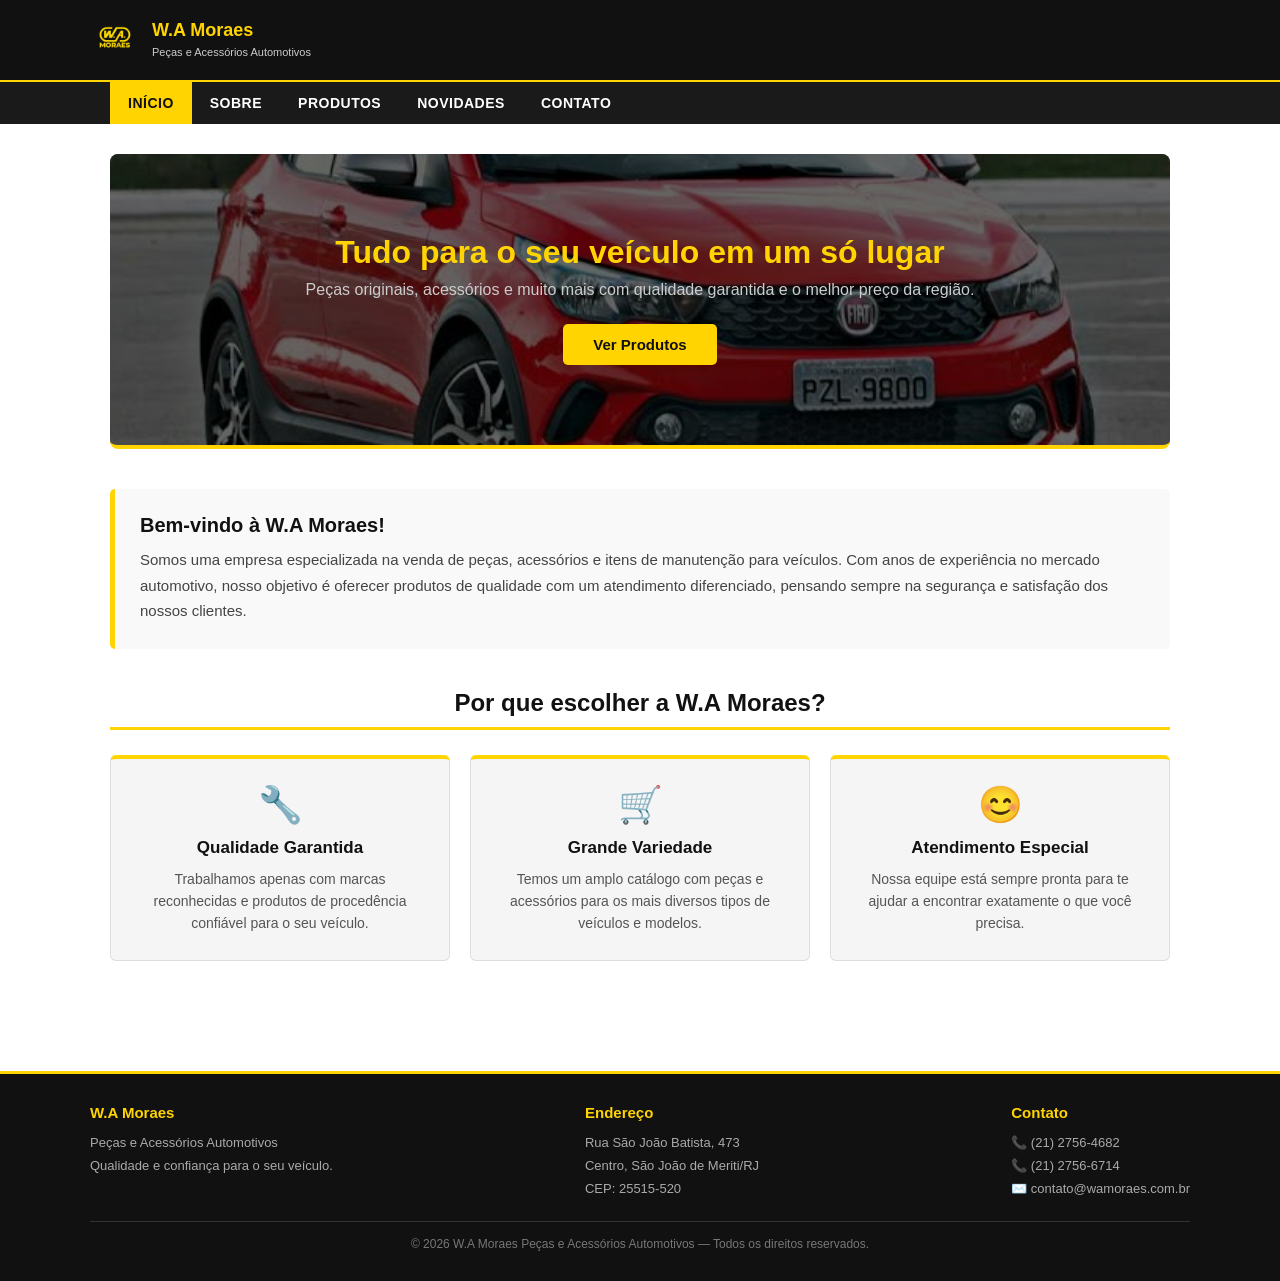
<file: index.html>
<!DOCTYPE html>
<html lang="pt-BR">

<head>
    <meta charset="UTF-8">
    <meta name="viewport" content="width=device-width, initial-scale=1.0">
    <title>W.A Moraes - Peças e Acessórios Automotivos</title>
    <!-- Favicon -->
    <link rel="icon" type="image/x-icon" href="Imagens/W_AMORAESLOGO.png">
    <link rel="stylesheet" href="style.css">
</head>

<body>

    <!-- CABEÇALHO -->
    <header>
        <div class="header-topo">
            <a href="index.html" class="logo">
                <img src="Imagens/W_AMORAESLOGO.png" alt="W.A Moraes Peças e Acessórios Automotivos" class="logo-icone">
                <div class="logo-texto">
                    <span>W.A Moraes</span>
                    <small>Peças e Acessórios Automotivos</small>
                </div>
            </a>
        </div>
    </header>

    <!-- MENU DE NAVEGAÇÃO -->
    <nav>
        <ul>
            <li><a href="index.html" class="ativo">Início</a></li>
            <li><a href="sobre.html">Sobre</a></li>
            <li><a href="produtos.html">Produtos</a></li>
            <li><a href="novidades.html">Novidades</a></li>
            <li><a href="contato.html">Contato</a></li>
        </ul>
    </nav>

    <!-- CONTEÚDO PRINCIPAL -->
    <main>

        <!-- BANNER PRINCIPAL -->
        <section class="banner">
            <h1>Tudo para o seu veículo em um só lugar</h1>
            <p>Peças originais, acessórios e muito mais com qualidade garantida e o melhor preço da região.</p>
            <a href="produtos.html" class="btn-amarelo">Ver Produtos</a> 
        </section>

        <!-- PEQUENA APRESENTAÇÃO -->
        <section class="apresentacao">
            <h2>Bem-vindo à W.A Moraes!</h2>
            <p>
                Somos uma empresa especializada na venda de peças, acessórios e itens de manutenção para veículos.
                Com anos de experiência no mercado automotivo, nosso objetivo é oferecer produtos de qualidade
                com um atendimento diferenciado, pensando sempre na segurança e satisfação dos nossos clientes.
            </p>
        </section>

        <!-- DESTAQUES -->
        <section>
            <h2 class="titulo-secao">Por que escolher a W.A Moraes?</h2>

            <div class="destaques">

                <div class="card-destaque">
                    <div class="icone-destaque">🔧</div>
                    <h3>Qualidade Garantida</h3>
                    <p>Trabalhamos apenas com marcas reconhecidas e produtos de procedência confiável para o seu
                        veículo.</p>
                </div>

                <div class="card-destaque">
                    <div class="icone-destaque">🛒</div>
                    <h3>Grande Variedade</h3>
                    <p>Temos um amplo catálogo com peças e acessórios para os mais diversos tipos de veículos e modelos.
                    </p>
                </div>

                <div class="card-destaque">
                    <div class="icone-destaque">😊</div>
                    <h3>Atendimento Especial</h3>
                    <p>Nossa equipe está sempre pronta para te ajudar a encontrar exatamente o que você precisa.</p>
                </div>

            </div>
        </section>

    </main>

    <!-- RODAPÉ -->
    <footer>
        <div class="footer-conteudo">

            <div class="footer-bloco">
                <h4>W.A Moraes</h4>
                <p>Peças e Acessórios Automotivos</p>
                <p>Qualidade e confiança para o seu veículo.</p>
            </div>

            <div class="footer-bloco">
                <h4>Endereço</h4>
                <address>
                    Rua São João Batista, 473<br>
                    Centro, São João de Meriti/RJ<br>
                    CEP: 25515-520
                </address>
            </div>

            <div class="footer-bloco">
                <h4>Contato</h4>
                <p>📞 (21) 2756-4682</p>
                <p>📞 (21) 2756-6714</p>
                <p>✉️ contato@wamoraes.com.br</p>
            </div>

        </div>

        <p class="footer-copy">© 2026 W.A Moraes Peças e Acessórios Automotivos — Todos os direitos reservados.</p>
    </footer>

</body>

</html>
</file>
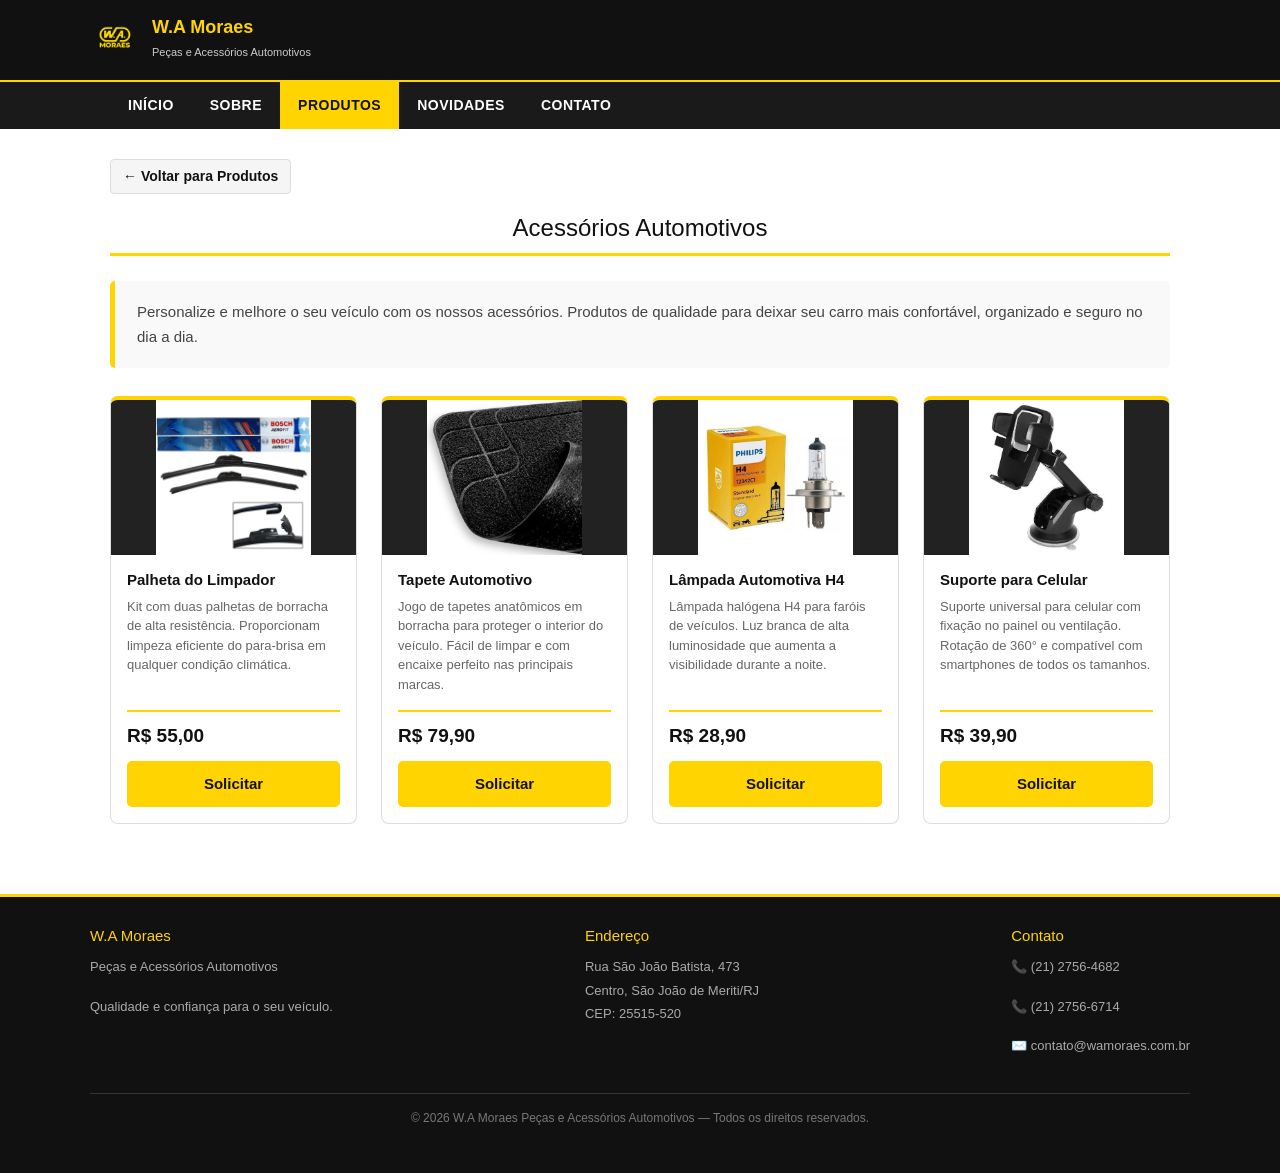
<file: acessorios.html>
<!DOCTYPE html>
<html lang="pt-BR">
<head>
    <meta charset="UTF-8">
    <meta name="viewport" content="width=device-width, initial-scale=1.0">
    <title>Acessórios Automotivos - W.A Moraes</title>
    <!-- Favicon -->
    <link rel="icon" type="image/x-icon" href="Imagens/W_AMORAESLOGO.png">
    <!-- Bootstrap 5 CDN -->
    <link rel="stylesheet" href="https://cdnjs.cloudflare.com/ajax/libs/bootstrap/5.3.3/css/bootstrap.min.css">
    <!-- CSS próprio do projeto -->
    <link rel="stylesheet" href="style.css">
</head>
<body>

    <!-- CABEÇALHO -->
    <header>
        <div class="header-topo">
            <a href="index.html" class="logo">
                <img src="Imagens/W_AMORAESLOGO.png" alt="W.A Moraes Peças e Acessórios Automotivos" class="logo-icone">
                <div class="logo-texto">
                    <span>W.A Moraes</span>
                    <small>Peças e Acessórios Automotivos</small>
                </div>
            </a>
        </div>
    </header>

    <!-- MENU DE NAVEGAÇÃO -->
    <nav>
        <ul>
            <li><a href="index.html">Início</a></li>
            <li><a href="sobre.html">Sobre</a></li>
            <li><a href="produtos.html" class="ativo">Produtos</a></li>
            <li><a href="novidades.html">Novidades</a></li>
            <li><a href="contato.html">Contato</a></li>
        </ul>
    </nav>

    <!-- CONTEÚDO PRINCIPAL -->
    <main>

        <!-- LINK DE VOLTAR -->
        <a href="produtos.html" class="link-voltar">← Voltar para Produtos</a>

        <h1 class="titulo-secao">Acessórios Automotivos</h1>

        <!-- DESCRIÇÃO DA CATEGORIA -->
        <p class="desc-categoria">
            Personalize e melhore o seu veículo com os nossos acessórios. Produtos de qualidade
            para deixar seu carro mais confortável, organizado e seguro no dia a dia.
        </p>

        <!-- CARDS DE PRODUTOS usando Bootstrap -->
        <div class="container-fluid px-0">
            <div class="row g-4">

                <!-- Produto 1 -->
                <div class="col-12 col-sm-6 col-lg-3">
                    <div class="card card-produto-bs">
                        <div class="card-img-placeholder">
                          <img src="Imagens/palhetas_do_parabrisa.jpg" alt="Palheta do Limpador"></div>
                        <div class="card-body d-flex flex-column">
                            <h5 class="card-title">Palheta do Limpador</h5>
                            <p class="card-text">
                                Kit com duas palhetas de borracha de alta resistência. Proporcionam
                                limpeza eficiente do para-brisa em qualquer condição climática.
                            </p>
                            <p class="preco-produto-bs mt-auto">R$ 55,00</p>
                            <a href="contato.html" class="btn-amarelo text-center">Solicitar</a>
                        </div>
                    </div>
                </div>

                <!-- Produto 2 -->
                <div class="col-12 col-sm-6 col-lg-3">
                    <div class="card card-produto-bs">
                        <div class="card-img-placeholder">
                          <img src="Imagens/Tapete.jpg" alt="Tapete Automotivo"></div>
                        <div class="card-body d-flex flex-column">
                            <h5 class="card-title">Tapete Automotivo</h5>
                            <p class="card-text">
                                Jogo de tapetes anatômicos em borracha para proteger o interior do
                                veículo. Fácil de limpar e com encaixe perfeito nas principais marcas.
                            </p>
                            <p class="preco-produto-bs mt-auto">R$ 79,90</p>
                            <a href="contato.html" class="btn-amarelo text-center">Solicitar</a>
                        </div>
                    </div>
                </div>

                <!-- Produto 3 -->
                <div class="col-12 col-sm-6 col-lg-3">
                    <div class="card card-produto-bs">
                        <div class="card-img-placeholder">
                          <img src="Imagens/lâmpadas_H4.jpg" alt="Lâmpada Automotiva H4"></div>
                        <div class="card-body d-flex flex-column">
                            <h5 class="card-title">Lâmpada Automotiva H4</h5>
                            <p class="card-text">
                                Lâmpada halógena H4 para faróis de veículos. Luz branca de alta
                                luminosidade que aumenta a visibilidade durante a noite.
                            </p>
                            <p class="preco-produto-bs mt-auto">R$ 28,90</p>
                            <a href="contato.html" class="btn-amarelo text-center">Solicitar</a>
                        </div>
                    </div>
                </div>

                <!-- Produto 4 -->
                <div class="col-12 col-sm-6 col-lg-3">
                    <div class="card card-produto-bs">
                        <div class="card-img-placeholder">
                          <img src="Imagens/Suporte_para_celular.jpg" alt="Suporte para Celular"></div>
                        <div class="card-body d-flex flex-column">
                            <h5 class="card-title">Suporte para Celular</h5>
                            <p class="card-text">
                                Suporte universal para celular com fixação no painel ou ventilação.
                                Rotação de 360° e compatível com smartphones de todos os tamanhos.
                            </p>
                            <p class="preco-produto-bs mt-auto">R$ 39,90</p>
                            <a href="contato.html" class="btn-amarelo text-center">Solicitar</a>
                        </div>
                    </div>
                </div>

            </div>
        </div>

    </main>

    <!-- RODAPÉ -->
    <footer>
        <div class="footer-conteudo">

            <div class="footer-bloco">
                <h4>W.A Moraes</h4>
                <p>Peças e Acessórios Automotivos</p>
                <p>Qualidade e confiança para o seu veículo.</p>
            </div>

            <div class="footer-bloco">
                <h4>Endereço</h4>
                <address>
                    Rua São João Batista, 473<br>
                    Centro, São João de Meriti/RJ<br>
                    CEP: 25515-520
                </address>
            </div>

            <div class="footer-bloco">
                <h4>Contato</h4>
                <p>📞 (21) 2756-4682</p>
                <p>📞 (21) 2756-6714</p>
                <p>✉️ contato@wamoraes.com.br</p>
            </div>

        </div>

        <p class="footer-copy">© 2026 W.A Moraes Peças e Acessórios Automotivos — Todos os direitos reservados.</p>
    </footer>

    <!-- Bootstrap JS -->
    <script src="https://cdnjs.cloudflare.com/ajax/libs/bootstrap/5.3.3/js/bootstrap.bundle.min.js"></script>

</body>
</html>
</file>
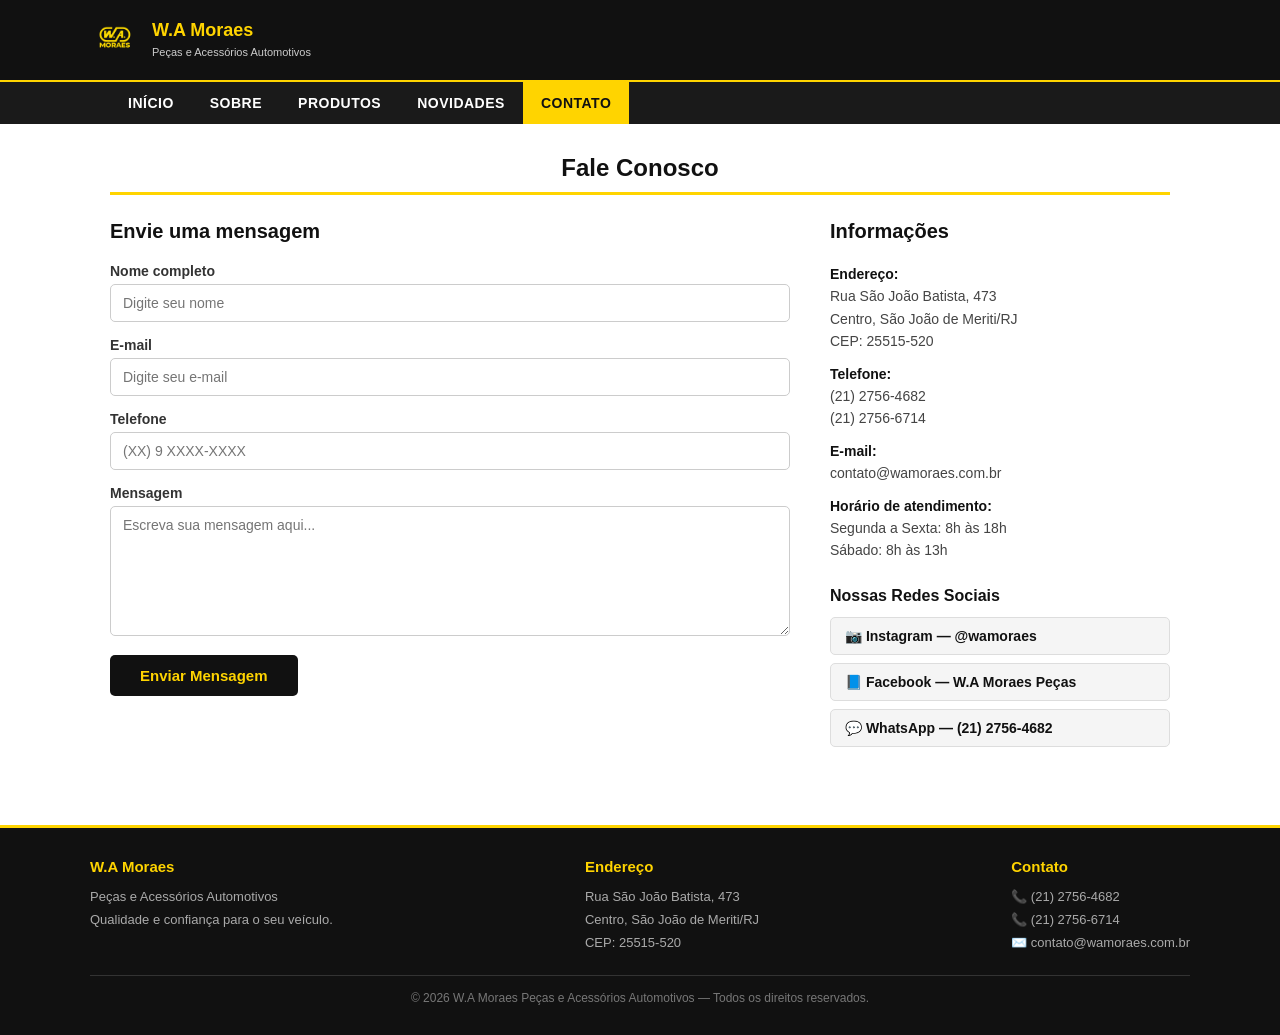
<file: contato.html>
<!DOCTYPE html>
<html lang="pt-BR">
<head>
    <meta charset="UTF-8">
    <meta name="viewport" content="width=device-width, initial-scale=1.0">
    <title>W.A Moraes - Peças e Acessórios Automotivos</title>
    <!-- Favicon -->
    <link rel="icon" type="image/x-icon" href="Imagens/W_AMORAESLOGO.png">
    <link rel="stylesheet" href="style.css">
</head>
<body>

    <!-- CABEÇALHO -->
    <header>
        <div class="header-topo">
            <a href="index.html" class="logo">
                <img src="Imagens/W_AMORAESLOGO.png" alt="W.A Moraes Peças e Acessórios Automotivos" class="logo-icone">
                <div class="logo-texto">
                    <span>W.A Moraes</span>
                    <small>Peças e Acessórios Automotivos</small>
                </div>
            </a>
        </div>
    </header>

    <!-- MENU DE NAVEGAÇÃO -->
    <nav>
        <ul>
            <li><a href="index.html">Início</a></li>
            <li><a href="sobre.html">Sobre</a></li>
            <li><a href="produtos.html">Produtos</a></li>
            <li><a href="novidades.html">Novidades</a></li>
            <li><a href="contato.html" class="ativo">Contato</a></li>
        </ul>
    </nav>

    <!-- CONTEÚDO PRINCIPAL -->
    <main>

        <section>
            <h1 class="titulo-secao">Fale Conosco</h1>

            <div class="contato-wrapper">

                <!-- FORMULÁRIO -->
                <div class="formulario-contato">
                    <h2>Envie uma mensagem</h2>

                    <form action="#" method="post" id="formContato">

                        <div class="grupo-campo">
                            <label for="nome">Nome completo</label>
                            <input type="text" id="nome" name="nome" placeholder="Digite seu nome">
                        </div>

                        <div class="grupo-campo">
                            <label for="email">E-mail</label>
                            <input type="email" id="email" name="email" placeholder="Digite seu e-mail">
                        </div>

                        <div class="grupo-campo">
                            <label for="telefone">Telefone</label>
                            <input type="tel" id="telefone" name="telefone" placeholder="(XX) 9 XXXX-XXXX">
                        </div>

                        <div class="grupo-campo">
                            <label for="mensagem">Mensagem</label>
                            <textarea id="mensagem" name="mensagem" placeholder="Escreva sua mensagem aqui..."></textarea>
                        </div>

                        <button type="submit" class="btn-enviar">Enviar Mensagem</button>

                    </form>
                </div>

                <!-- INFORMAÇÕES DE CONTATO -->
                <div class="info-contato">
                    <h2>Informações</h2>

                    <p><strong>Endereço:</strong><br>
                    Rua São João Batista, 473<br>
                    Centro, São João de Meriti/RJ<br>
                    CEP: 25515-520</p>

                    <p><strong>Telefone:</strong><br>
                    (21) 2756-4682<br>
                    (21) 2756-6714</p>

                    <p><strong>E-mail:</strong><br>
                    contato@wamoraes.com.br</p>

                    <p><strong>Horário de atendimento:</strong><br>
                    Segunda a Sexta: 8h às 18h<br>
                    Sábado: 8h às 13h</p>

                    <!-- REDES SOCIAIS -->
                    <div class="redes-sociais">
                        <h3>Nossas Redes Sociais</h3>

                        <a href="https://www.instagram.com/moraeswa/" class="link-social" target="_blank">
                            📷 Instagram — @wamoraes
                        </a>
                        <a href="https://web.facebook.com/wamoraesautopecas/" class="link-social" target="_blank">
                            📘 Facebook — W.A Moraes Peças
                        </a>
                        <a href="https://wa.me/552127566714?text=Olá! Visitei o site da W.A Moraes Peças e Acessórios Automotivos e gostaria de obter mais informações sobre os produtos e serviços oferecidos. Aguardo seu retorno. Obrigado!" class="link-social" target="_blank">
                            💬 WhatsApp — (21) 2756-4682
                        </a>
                    </div>
                </div>

            </div>
        </section>

    </main>

    <!-- RODAPÉ -->
    <footer>
        <div class="footer-conteudo">

            <div class="footer-bloco">
                <h4>W.A Moraes</h4>
                <p>Peças e Acessórios Automotivos</p>
                <p>Qualidade e confiança para o seu veículo.</p>
            </div>

            <div class="footer-bloco">
                <h4>Endereço</h4>
                <address>
                    Rua São João Batista, 473<br>
                    Centro, São João de Meriti/RJ<br>
                    CEP: 25515-520
                </address>
            </div>

            <div class="footer-bloco">
                <h4>Contato</h4>
                <p>📞 (21) 2756-4682</p>
                <p>📞 (21) 2756-6714</p>
                <p>✉️ contato@wamoraes.com.br</p>
            </div>

        </div>

        <p class="footer-copy">© 2026 W.A Moraes Peças e Acessórios Automotivos — Todos os direitos reservados.</p>
    </footer>

    <!-- SCRIPT DE VALIDAÇÃO DO FORMULÁRIO -->
    <!-- O arquivo JS é importado apenas nesta página, conforme solicitado -->
    <script src="script.js"></script>

</body>
</html>
</file>
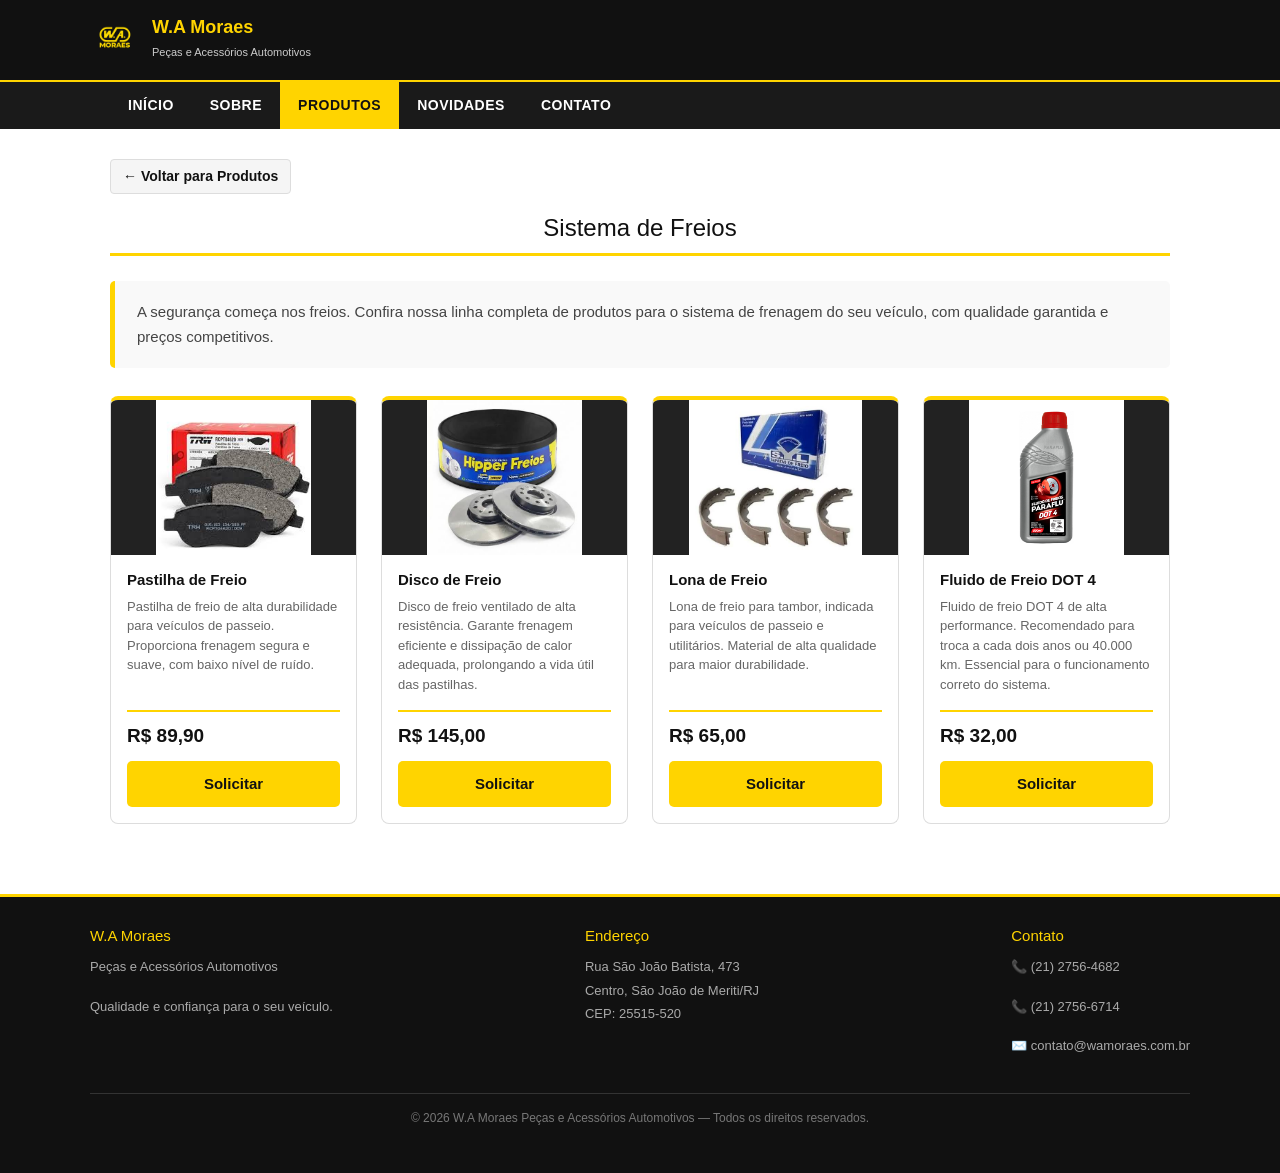
<file: freios.html>
<!DOCTYPE html>
<html lang="pt-BR">
<head>
    <meta charset="UTF-8">
    <meta name="viewport" content="width=device-width, initial-scale=1.0">
    <title>Sistema de Freios - W.A Moraes</title>
    <!-- Favicon -->
    <link rel="icon" type="image/x-icon" href="Imagens/W_AMORAESLOGO.png">
    <!-- Bootstrap 5 CDN -->
    <link rel="stylesheet" href="https://cdnjs.cloudflare.com/ajax/libs/bootstrap/5.3.3/css/bootstrap.min.css">
    <!-- CSS próprio do projeto -->
    <link rel="stylesheet" href="style.css">
</head>
<body>

    <!-- CABEÇALHO -->
    <header>
        <div class="header-topo">
            <a href="index.html" class="logo">
                <img src="Imagens/W_AMORAESLOGO.png" alt="W.A Moraes Peças e Acessórios Automotivos" class="logo-icone">
                <div class="logo-texto">
                    <span>W.A Moraes</span>
                    <small>Peças e Acessórios Automotivos</small>
                </div>
            </a>
        </div>
    </header>

    <!-- MENU DE NAVEGAÇÃO -->
    <nav>
        <ul>
            <li><a href="index.html">Início</a></li>
            <li><a href="sobre.html">Sobre</a></li>
            <li><a href="produtos.html" class="ativo">Produtos</a></li>
            <li><a href="novidades.html">Novidades</a></li>
            <li><a href="contato.html">Contato</a></li>
        </ul>
    </nav>

    <!-- CONTEÚDO PRINCIPAL -->
    <main>

        <!-- LINK DE VOLTAR -->
        <a href="produtos.html" class="link-voltar">← Voltar para Produtos</a>

        <h1 class="titulo-secao">Sistema de Freios</h1>

        <!-- DESCRIÇÃO DA CATEGORIA -->
        <p class="desc-categoria">
            A segurança começa nos freios. Confira nossa linha completa de produtos para o sistema de
            frenagem do seu veículo, com qualidade garantida e preços competitivos.
        </p>

        <!-- CARDS DE PRODUTOS usando Bootstrap -->
        <div class="container-fluid px-0">
            <div class="row g-4">

                <!-- Produto 1 -->
                <div class="col-12 col-sm-6 col-lg-3">
                    <div class="card card-produto-bs">
                        <div class="card-img-placeholder">
                          <img src="Imagens/pastilhafreio.jpg" alt="Pastilha de Freio"></div>
                        <div class="card-body d-flex flex-column">
                            <h5 class="card-title">Pastilha de Freio</h5>
                            <p class="card-text">
                                Pastilha de freio de alta durabilidade para veículos de passeio.
                                Proporciona frenagem segura e suave, com baixo nível de ruído.
                            </p>
                            <p class="preco-produto-bs mt-auto">R$ 89,90</p>
                            <a href="contato.html" class="btn-amarelo text-center">Solicitar</a>
                        </div>
                    </div>
                </div>

                <!-- Produto 2 -->
                <div class="col-12 col-sm-6 col-lg-3">
                    <div class="card card-produto-bs">
                        <div class="card-img-placeholder">
                          <img src="Imagens/discofreio.jpg" alt="Disco de Freio"></div>
                        <div class="card-body d-flex flex-column">
                            <h5 class="card-title">Disco de Freio</h5>
                            <p class="card-text">
                                Disco de freio ventilado de alta resistência. Garante frenagem eficiente
                                e dissipação de calor adequada, prolongando a vida útil das pastilhas.
                            </p>
                            <p class="preco-produto-bs mt-auto">R$ 145,00</p>
                            <a href="contato.html" class="btn-amarelo text-center">Solicitar</a>
                        </div>
                    </div>
                </div>

                <!-- Produto 3 -->
                <div class="col-12 col-sm-6 col-lg-3">
                    <div class="card card-produto-bs">
                        <div class="card-img-placeholder">
                          <img src="Imagens/lonafreio.jpg" alt="Lona de Freio"></div>
                        <div class="card-body d-flex flex-column">
                            <h5 class="card-title">Lona de Freio</h5>
                            <p class="card-text">
                                Lona de freio para tambor, indicada para veículos de passeio e
                                utilitários. Material de alta qualidade para maior durabilidade.
                            </p>
                            <p class="preco-produto-bs mt-auto">R$ 65,00</p>
                            <a href="contato.html" class="btn-amarelo text-center">Solicitar</a>
                        </div>
                    </div>
                </div>

                <!-- Produto 4 -->
                <div class="col-12 col-sm-6 col-lg-3">
                    <div class="card card-produto-bs">
                        <div class="card-img-placeholder">
                          <img src="Imagens/dot4.jpg" alt="Fluido de Freio DOT 4"></div>
                        <div class="card-body d-flex flex-column">
                            <h5 class="card-title">Fluido de Freio DOT 4</h5>
                            <p class="card-text">
                                Fluido de freio DOT 4 de alta performance. Recomendado para troca a cada
                                dois anos ou 40.000 km. Essencial para o funcionamento correto do sistema.
                            </p>
                            <p class="preco-produto-bs mt-auto">R$ 32,00</p>
                            <a href="contato.html" class="btn-amarelo text-center">Solicitar</a>
                        </div>
                    </div>
                </div>

            </div>
        </div>

    </main>

    <!-- RODAPÉ -->
    <footer>
        <div class="footer-conteudo">

            <div class="footer-bloco">
                <h4>W.A Moraes</h4>
                <p>Peças e Acessórios Automotivos</p>
                <p>Qualidade e confiança para o seu veículo.</p>
            </div>

            <div class="footer-bloco">
                <h4>Endereço</h4>
                <address>
                    Rua São João Batista, 473<br>
                    Centro, São João de Meriti/RJ<br>
                    CEP: 25515-520
                </address>
            </div>

            <div class="footer-bloco">
                <h4>Contato</h4>
                <p>📞 (21) 2756-4682</p>
                <p>📞 (21) 2756-6714</p>
                <p>✉️ contato@wamoraes.com.br</p>
            </div>

        </div>

        <p class="footer-copy">© 2026 W.A Moraes Peças e Acessórios Automotivos — Todos os direitos reservados.</p>
    </footer>

    <!-- Bootstrap JS -->
    <script src="https://cdnjs.cloudflare.com/ajax/libs/bootstrap/5.3.3/js/bootstrap.bundle.min.js"></script>

</body>
</html>
</file>
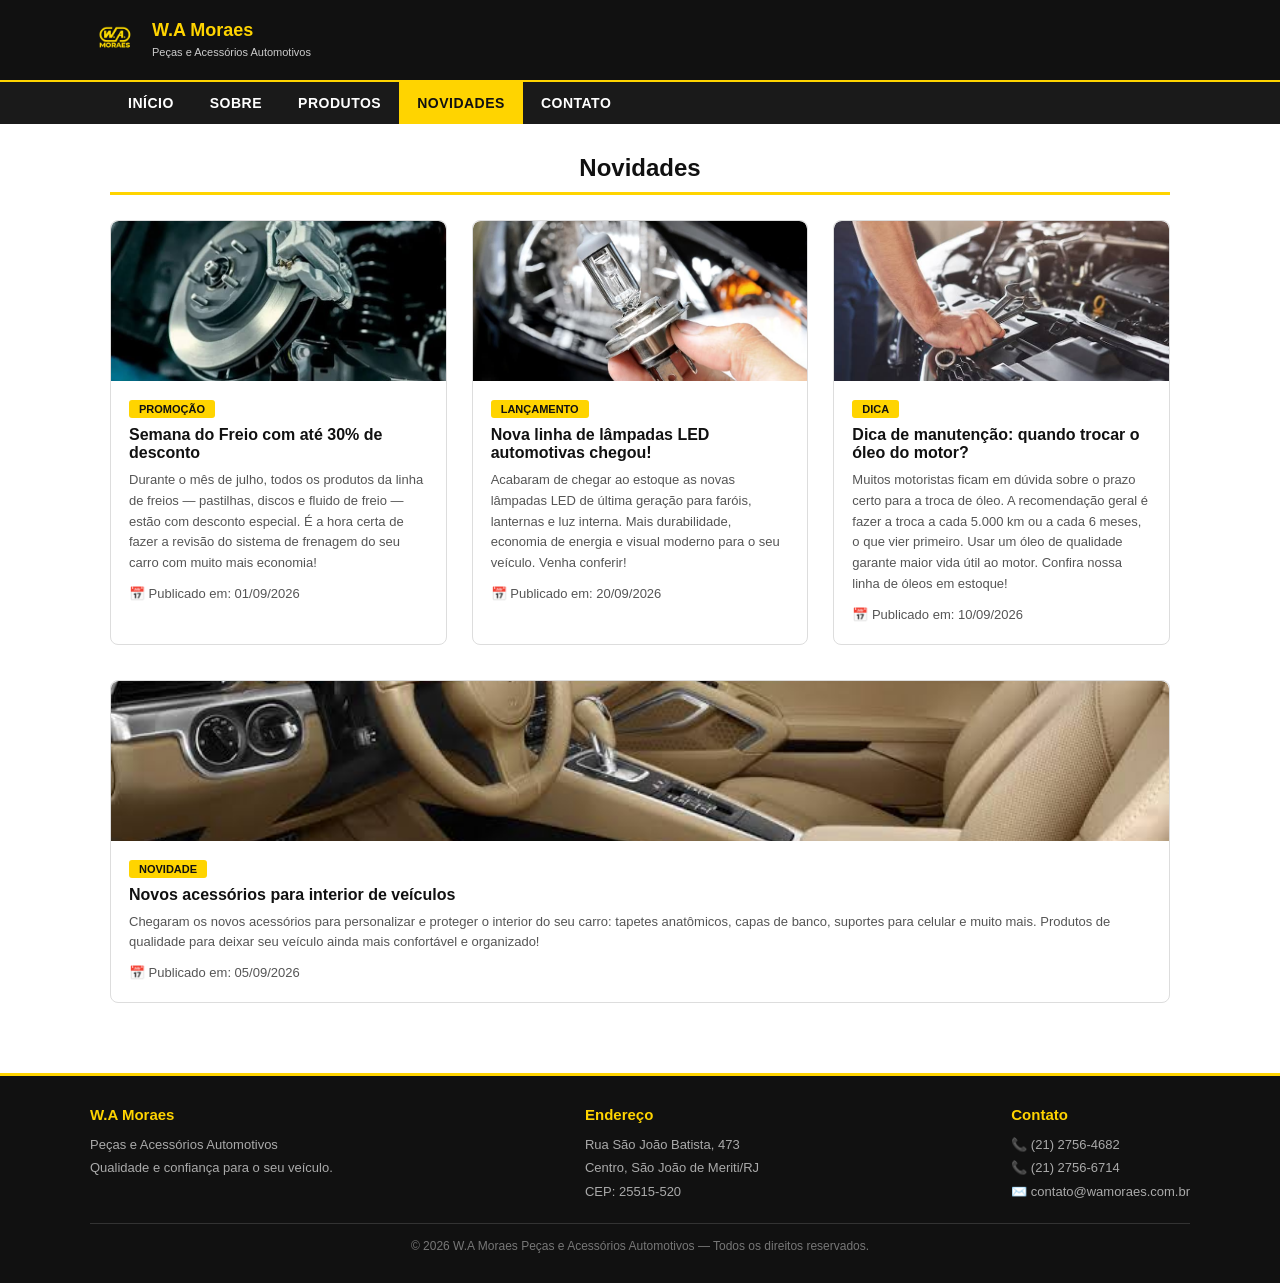
<file: novidades.html>
<!DOCTYPE html>
<html lang="pt-BR">

<head>
    <meta charset="UTF-8">
    <meta name="viewport" content="width=device-width, initial-scale=1.0">
    <title>W.A Moraes - Peças e Acessórios Automotivos</title>
    <!-- Favicon -->
    <link rel="icon" type="image/x-icon" href="Imagens/W_AMORAESLOGO.png">
    <link rel="stylesheet" href="style.css">
</head>

<body>

    <!-- CABEÇALHO -->
    <header>
        <div class="header-topo">
            <a href="index.html" class="logo">
                <img src="Imagens/W_AMORAESLOGO.png" alt="W.A Moraes Peças e Acessórios Automotivos" class="logo-icone">
                <div class="logo-texto">
                    <span>W.A Moraes</span>
                    <small>Peças e Acessórios Automotivos</small>
                </div>
            </a>
        </div>
    </header>

    <!-- MENU DE NAVEGAÇÃO -->
    <nav>
        <ul>
            <li><a href="index.html">Início</a></li>
            <li><a href="sobre.html">Sobre</a></li>
            <li><a href="produtos.html">Produtos</a></li>
            <li><a href="novidades.html" class="ativo">Novidades</a></li>
            <li><a href="contato.html">Contato</a></li>
        </ul>
    </nav>

    <!-- CONTEÚDO PRINCIPAL -->
    <main>

        <section>
            <h1 class="titulo-secao">Novidades</h1>

            <div class="novidades-grid">

                <!-- NOVIDADE 1 -->
                <article class="card-novidade">
                    <div class="card-novidade-img-placeholder">
                        <img src="Imagens/freioautomotivo.jpg">
                    </div>
                    <div class="card-novidade-info">
                        <span class="tag-novidade">Promoção</span>
                        <h3>Semana do Freio com até 30% de desconto</h3>
                        <p>
                            Durante o mês de julho, todos os produtos da linha de freios — pastilhas, discos e
                            fluido de freio — estão com desconto especial. É a hora certa de fazer a revisão
                            do sistema de frenagem do seu carro com muito mais economia!
                        </p>
                        <p class="data-novidade">📅 Publicado em: 01/09/2026</p>
                    </div>
                </article>

                <!-- NOVIDADE 2 -->
                <article class="card-novidade">
                    <div class="card-novidade-img-placeholder">
                        <img src="Imagens/lampadaautomotiva.jpg">
                    </div>
                    <div class="card-novidade-info">
                        <span class="tag-novidade">Lançamento</span>
                        <h3>Nova linha de lâmpadas LED automotivas chegou!</h3>
                        <p>
                            Acabaram de chegar ao estoque as novas lâmpadas LED de última geração para faróis,
                            lanternas e luz interna. Mais durabilidade, economia de energia e visual moderno
                            para o seu veículo. Venha conferir!
                        </p>
                        <p class="data-novidade">📅 Publicado em: 20/09/2026</p>
                    </div>
                </article>

                <!-- NOVIDADE 3 -->
                <article class="card-novidade">
                    <div class="card-novidade-img-placeholder">
                        <img src="Imagens/manutencaodecarro.jpg">
                    </div>
                    <div class="card-novidade-info">
                        <span class="tag-novidade">Dica</span>
                        <h3>Dica de manutenção: quando trocar o óleo do motor?</h3>
                        <p>
                            Muitos motoristas ficam em dúvida sobre o prazo certo para a troca de óleo.
                            A recomendação geral é fazer a troca a cada 5.000 km ou a cada 6 meses, o que
                            vier primeiro. Usar um óleo de qualidade garante maior vida útil ao motor.
                            Confira nossa linha de óleos em estoque!
                        </p>
                        <p class="data-novidade">📅 Publicado em: 10/09/2026</p>
                    </div>
                </article>
            </div>

            <!-- NOVIDADE 4 -->
            <div class="novidades-grid2">

                <article class="card-novidade">
                    <div class="card-novidade-img-placeholder">
                        <img src="Imagens/interiordecarro.jpg">
                    </div>
                    <div class="card-novidade-info">
                        <span class="tag-novidade">Novidade</span>
                        <h3>Novos acessórios para interior de veículos</h3>
                        <p>
                            Chegaram os novos acessórios para personalizar e proteger o interior do seu carro:
                            tapetes anatômicos, capas de banco, suportes para celular e muito mais.
                            Produtos de qualidade para deixar seu veículo ainda mais confortável e organizado!
                        </p>
                        <p class="data-novidade">📅 Publicado em: 05/09/2026</p>
                    </div>
                </article>
            </div>
        </section>

    </main>

    <!-- RODAPÉ -->
    <footer>
        <div class="footer-conteudo">

            <div class="footer-bloco">
                <h4>W.A Moraes</h4>
                <p>Peças e Acessórios Automotivos</p>
                <p>Qualidade e confiança para o seu veículo.</p>
            </div>

            <div class="footer-bloco">
                <h4>Endereço</h4>
                <address>
                    Rua São João Batista, 473<br>
                    Centro, São João de Meriti/RJ<br>
                    CEP: 25515-520
                </address>
            </div>

            <div class="footer-bloco">
                <h4>Contato</h4>
                <p>📞 (21) 2756-4682</p>
                <p>📞 (21) 2756-6714</p>
                <p>✉️ contato@wamoraes.com.br</p>
            </div>

        </div>

        <p class="footer-copy">© 2026 W.A Moraes Peças e Acessórios Automotivos — Todos os direitos reservados.</p>
    </footer>

</body>

</html>
</file>
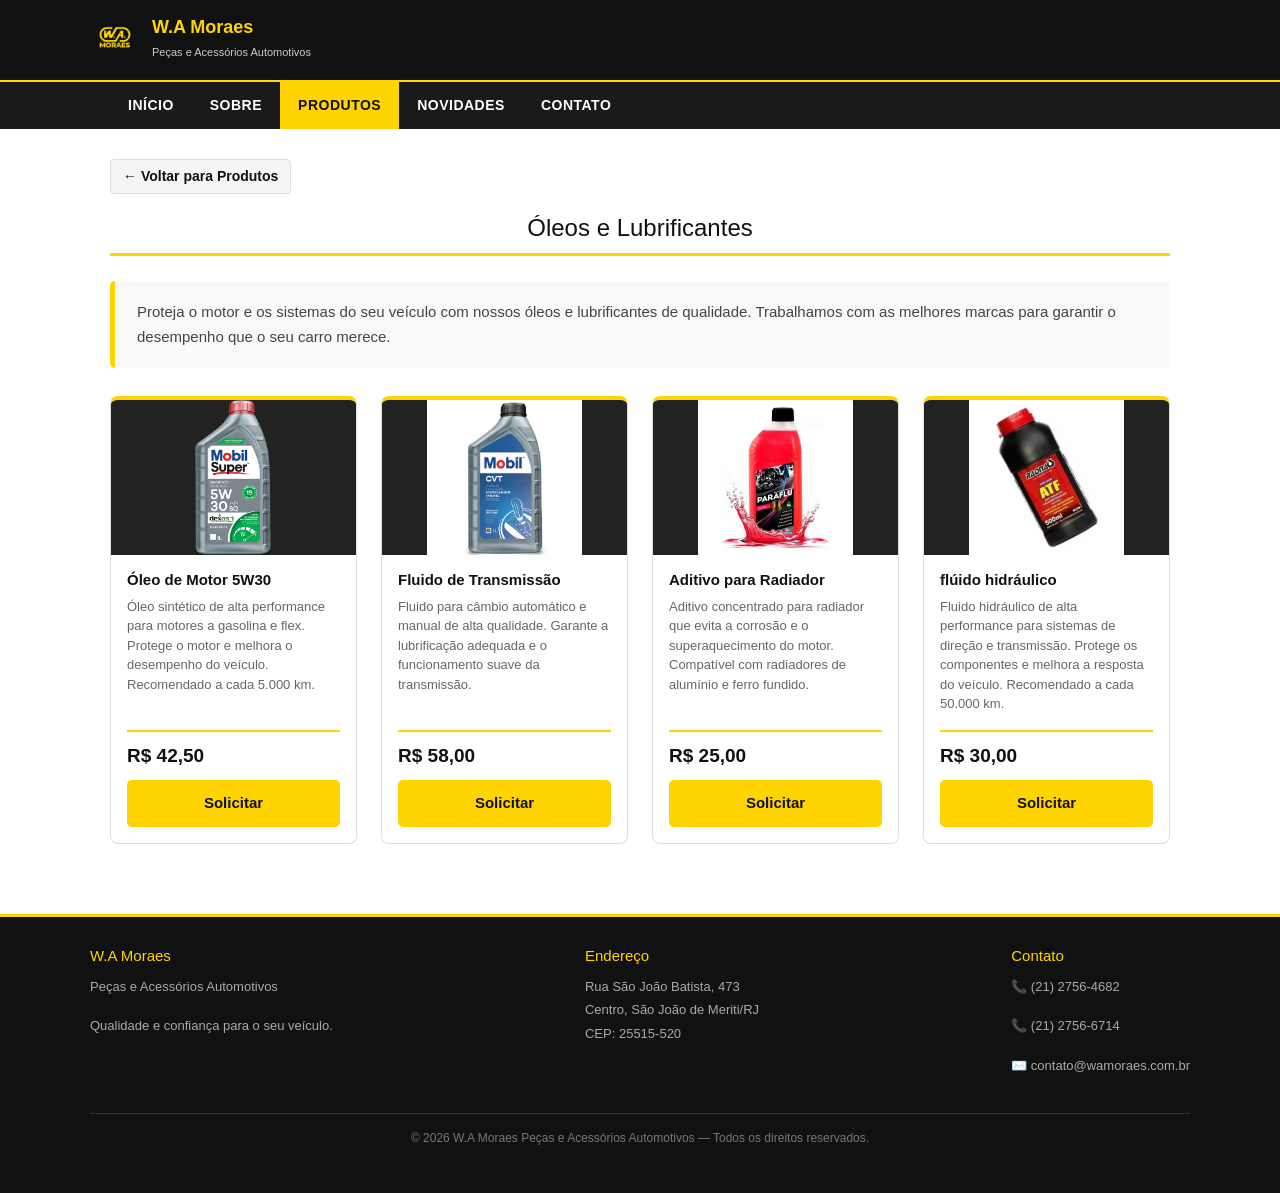
<file: oleos.html>
<!DOCTYPE html>
<html lang="pt-BR">
<head>
    <meta charset="UTF-8">
    <meta name="viewport" content="width=device-width, initial-scale=1.0">
    <title>Óleos e Lubrificantes - W.A Moraes</title>
    <!-- Favicon -->
    <link rel="icon" type="image/x-icon" href="Imagens/W_AMORAESLOGO.png">
    <!-- Bootstrap 5 CDN -->
    <link rel="stylesheet" href="https://cdnjs.cloudflare.com/ajax/libs/bootstrap/5.3.3/css/bootstrap.min.css">
    <!-- CSS próprio do projeto -->
    <link rel="stylesheet" href="style.css">
</head>
<body>

    <!-- CABEÇALHO -->
    <header>
        <div class="header-topo">
            <a href="index.html" class="logo">
                <img src="Imagens/W_AMORAESLOGO.png" alt="W.A Moraes Peças e Acessórios Automotivos" class="logo-icone">
                <div class="logo-texto">
                    <span>W.A Moraes</span>
                    <small>Peças e Acessórios Automotivos</small>
                </div>
            </a>
        </div>
    </header>

    <!-- MENU DE NAVEGAÇÃO -->
    <nav>
        <ul>
            <li><a href="index.html">Início</a></li>
            <li><a href="sobre.html">Sobre</a></li>
            <li><a href="produtos.html" class="ativo">Produtos</a></li>
            <li><a href="novidades.html">Novidades</a></li>
            <li><a href="contato.html">Contato</a></li>
        </ul>
    </nav>

    <!-- CONTEÚDO PRINCIPAL -->
    <main>

        <!-- LINK DE VOLTAR -->
        <a href="produtos.html" class="link-voltar">← Voltar para Produtos</a>

        <h1 class="titulo-secao">Óleos e Lubrificantes</h1>

        <!-- DESCRIÇÃO DA CATEGORIA -->
        <p class="desc-categoria">
            Proteja o motor e os sistemas do seu veículo com nossos óleos e lubrificantes de qualidade.
            Trabalhamos com as melhores marcas para garantir o desempenho que o seu carro merece.
        </p>

        <!-- CARDS DE PRODUTOS usando Bootstrap -->
        <div class="container-fluid px-0">
            <div class="row g-4">

                <!-- Produto 1 -->
                <div class="col-12 col-sm-6 col-lg-3">
                    <div class="card card-produto-bs">
                        <div class="card-img-placeholder">
                          <img src="Imagens/Oleo_de_Motor_5W30.png" alt="Óleo de Motor 5W30"></div>
                        <div class="card-body d-flex flex-column">
                            <h5 class="card-title">Óleo de Motor 5W30</h5>
                            <p class="card-text">
                                Óleo sintético de alta performance para motores a gasolina e flex.
                                Protege o motor e melhora o desempenho do veículo. Recomendado a cada 5.000 km.
                            </p>
                            <p class="preco-produto-bs mt-auto">R$ 42,50</p>
                            <a href="contato.html" class="btn-amarelo text-center">Solicitar</a>
                        </div>
                    </div>
                </div>

                <!-- Produto 2 -->
                <div class="col-12 col-sm-6 col-lg-3">
                    <div class="card card-produto-bs">
                        <div class="card-img-placeholder">
                          <img src="Imagens/images.fluidodetransmissao.jpg" alt="Fluido de Transmissão"></div>
                        <div class="card-body d-flex flex-column">
                            <h5 class="card-title">Fluido de Transmissão</h5>
                            <p class="card-text">
                                Fluido para câmbio automático e manual de alta qualidade. Garante a
                                lubrificação adequada e o funcionamento suave da transmissão.
                            </p>
                            <p class="preco-produto-bs mt-auto">R$ 58,00</p>
                            <a href="contato.html" class="btn-amarelo text-center">Solicitar</a>
                        </div>
                    </div>
                </div>

                <!-- Produto 3 -->
                <div class="col-12 col-sm-6 col-lg-3">
                    <div class="card card-produto-bs">
                        <div class="card-img-placeholder">
                          <img src="Imagens/images.aditivoradiador.jpg" alt="Aditivo para Radiador"></div>
                        <div class="card-body d-flex flex-column">
                            <h5 class="card-title">Aditivo para Radiador</h5>
                            <p class="card-text">
                                Aditivo concentrado para radiador que evita a corrosão e o superaquecimento
                                do motor. Compatível com radiadores de alumínio e ferro fundido.
                            </p>
                            <p class="preco-produto-bs mt-auto">R$ 25,00</p>
                            <a href="contato.html" class="btn-amarelo text-center">Solicitar</a>
                        </div>
                    </div>
                </div>

                <!-- Produto 4 -->
                <div class="col-12 col-sm-6 col-lg-3">
                    <div class="card card-produto-bs">
                        <div class="card-img-placeholder">
                          <img src="Imagens/image_2280. fluidohidraulico.jpg" alt="Óleo hidráulico"></div>
                        <div class="card-body d-flex flex-column">
                            <h5 class="card-title">flúido hidráulico</h5>
                            <p class="card-text">
                               Fluido hidráulico de alta performance para sistemas de direção e transmissão. 
                               Protege os componentes e melhora a resposta do veículo. Recomendado a cada 50.000 km.
                            </p>
                            <p class="preco-produto-bs mt-auto">R$ 30,00</p>
                            <a href="contato.html" class="btn-amarelo text-center">Solicitar</a>
                        </div>
                    </div>
                </div>

            </div>
        </div>

    </main>

    <!-- RODAPÉ -->
    <footer>
        <div class="footer-conteudo">

            <div class="footer-bloco">
                <h4>W.A Moraes</h4>
                <p>Peças e Acessórios Automotivos</p>
                <p>Qualidade e confiança para o seu veículo.</p>
            </div>

            <div class="footer-bloco">
                <h4>Endereço</h4>
                <address>
                    Rua São João Batista, 473<br>
                    Centro, São João de Meriti/RJ<br>
                    CEP: 25515-520
                </address>
            </div>

            <div class="footer-bloco">
                <h4>Contato</h4>
                <p>📞 (21) 2756-4682</p>
                <p>📞 (21) 2756-6714</p>
                <p>✉️ contato@wamoraes.com.br</p>
            </div>

        </div>

        <p class="footer-copy">© 2026 W.A Moraes Peças e Acessórios Automotivos — Todos os direitos reservados.</p>
    </footer>

    <!-- Bootstrap JS -->
    <script src="https://cdnjs.cloudflare.com/ajax/libs/bootstrap/5.3.3/js/bootstrap.bundle.min.js"></script>

    <script src="script.js"></script>
</body>
</html>
</file>
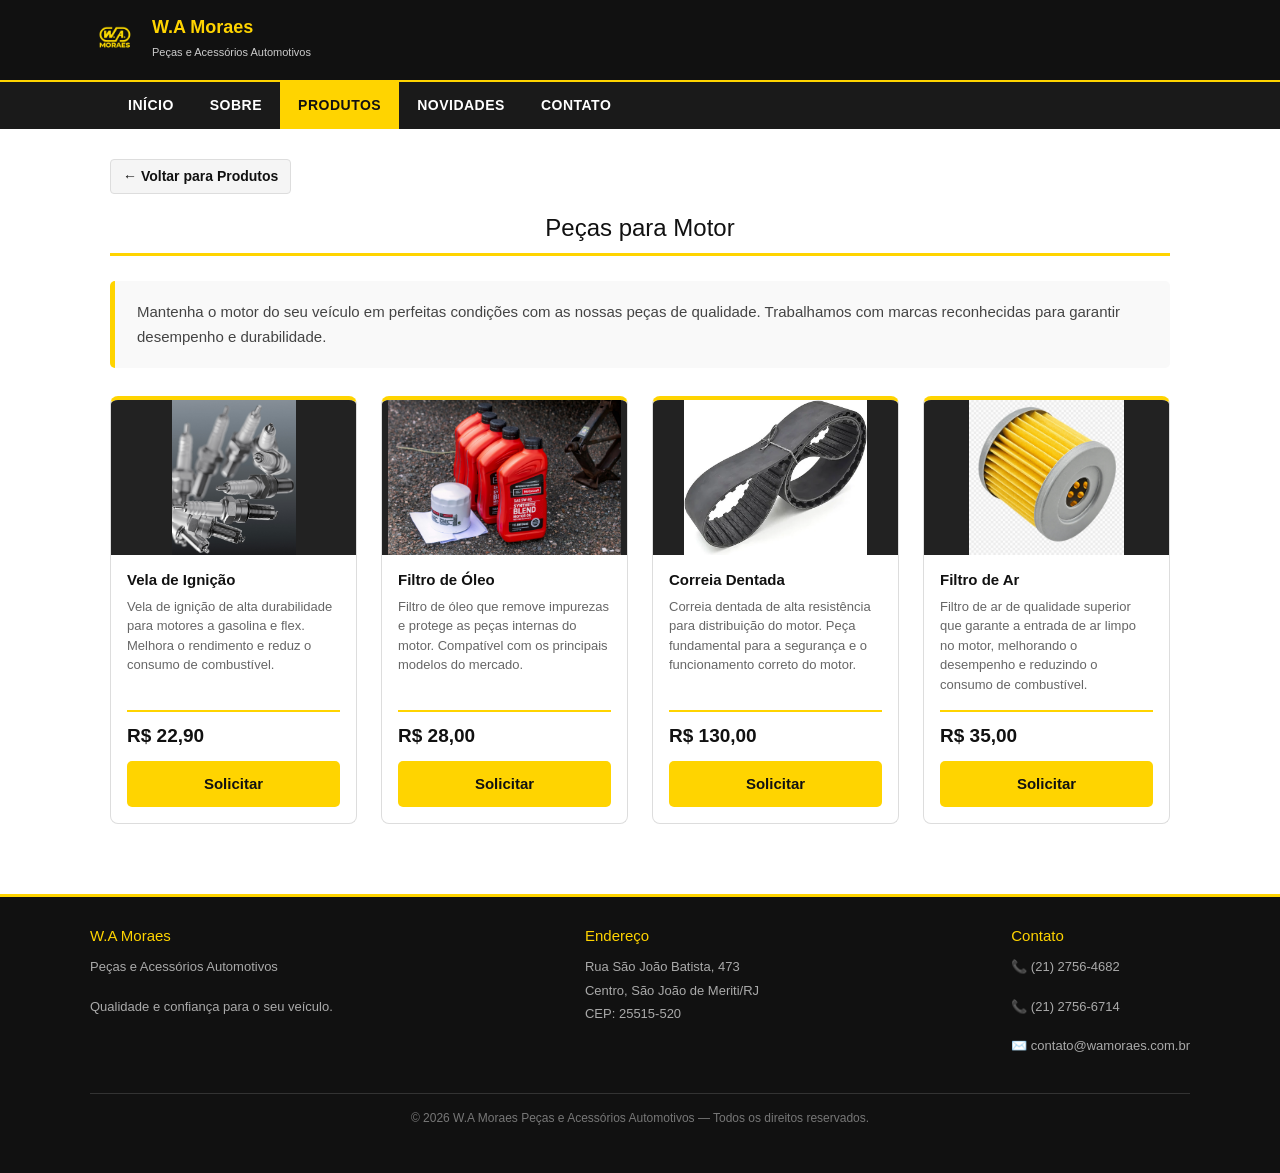
<file: pecas-motor.html>
<!DOCTYPE html>
<html lang="pt-BR">
<head>
    <meta charset="UTF-8">
    <meta name="viewport" content="width=device-width, initial-scale=1.0">
    <title>Peças para Motor - W.A Moraes</title>
    <!-- Favicon -->
    <link rel="icon" type="image/x-icon" href="Imagens/W_AMORAESLOGO.png">
    <!-- Bootstrap 5 CDN -->
    <link rel="stylesheet" href="https://cdnjs.cloudflare.com/ajax/libs/bootstrap/5.3.3/css/bootstrap.min.css">
    <!-- CSS próprio do projeto -->
    <link rel="stylesheet" href="style.css">
</head>
<body>

    <!-- CABEÇALHO -->
    <header>
        <div class="header-topo">
            <a href="index.html" class="logo">
                <img src="Imagens/W_AMORAESLOGO.png" alt="W.A Moraes Peças e Acessórios Automotivos" class="logo-icone">
                <div class="logo-texto">
                    <span>W.A Moraes</span>
                    <small>Peças e Acessórios Automotivos</small>
                </div>
            </a>
        </div>
    </header>

    <!-- MENU DE NAVEGAÇÃO -->
    <nav>
        <ul>
            <li><a href="index.html">Início</a></li>
            <li><a href="sobre.html">Sobre</a></li>
            <li><a href="produtos.html" class="ativo">Produtos</a></li>
            <li><a href="novidades.html">Novidades</a></li>
            <li><a href="contato.html">Contato</a></li>
        </ul>
    </nav>

    <!-- CONTEÚDO PRINCIPAL -->
    <main>

        <!-- LINK DE VOLTAR -->
        <a href="produtos.html" class="link-voltar">← Voltar para Produtos</a>

        <h1 class="titulo-secao">Peças para Motor</h1>

        <!-- DESCRIÇÃO DA CATEGORIA -->
        <p class="desc-categoria">
            Mantenha o motor do seu veículo em perfeitas condições com as nossas peças de qualidade.
            Trabalhamos com marcas reconhecidas para garantir desempenho e durabilidade.
        </p>

        <!-- CARDS DE PRODUTOS usando Bootstrap -->
        <div class="container-fluid px-0">
            <div class="row g-4">

                <!-- Produto 1 -->
                <div class="col-12 col-sm-6 col-lg-3">
                    <div class="card card-produto-bs">
                        <div class="card-img-placeholder">
                          <img src="Imagens/Vela-Ignicao.JPG.jpg" alt="Vela de Ignição"></div>
                        <div class="card-body d-flex flex-column">
                            <h5 class="card-title">Vela de Ignição</h5>
                            <p class="card-text">
                                Vela de ignição de alta durabilidade para motores a gasolina e flex.
                                Melhora o rendimento e reduz o consumo de combustível.
                            </p>
                            <p class="preco-produto-bs mt-auto">R$ 22,90</p>
                            <a href="contato.html" class="btn-amarelo text-center">Solicitar</a>
                        </div>
                    </div>
                </div>

                <!-- Produto 2 -->
                <div class="col-12 col-sm-6 col-lg-3">
                    <div class="card card-produto-bs">
                        <div class="card-img-placeholder">
                          <img src="Imagens/Filtro-de-Oleo.JPG.jpg" alt="Filtro de Óleo"></div>
                        <div class="card-body d-flex flex-column">
                            <h5 class="card-title">Filtro de Óleo</h5>
                            <p class="card-text">
                                Filtro de óleo que remove impurezas e protege as peças internas do motor.
                                Compatível com os principais modelos do mercado.
                            </p>
                            <p class="preco-produto-bs mt-auto">R$ 28,00</p>
                            <a href="contato.html" class="btn-amarelo text-center">Solicitar</a>
                        </div>
                    </div>
                </div>

                <!-- Produto 3 -->
                <div class="col-12 col-sm-6 col-lg-3">
                    <div class="card card-produto-bs">
                        <div class="card-img-placeholder">
                          <img src="Imagens/Correia-Dentada.JPG" alt="Correia Dentada"></div>
                        <div class="card-body d-flex flex-column">
                            <h5 class="card-title">Correia Dentada</h5>
                            <p class="card-text">
                                Correia dentada de alta resistência para distribuição do motor.
                                Peça fundamental para a segurança e o funcionamento correto do motor.
                            </p>
                            <p class="preco-produto-bs mt-auto">R$ 130,00</p>
                            <a href="contato.html" class="btn-amarelo text-center">Solicitar</a>
                        </div>
                    </div>
                </div>

                <!-- Produto 4 -->
                <div class="col-12 col-sm-6 col-lg-3">
                    <div class="card card-produto-bs">
                        <div class="card-img-placeholder">
                          <img src="Imagens/Filtro-de-Ar.JPG.jpg" alt="Filtro de Ar"></div>
                        <div class="card-body d-flex flex-column">
                            <h5 class="card-title">Filtro de Ar</h5>
                            <p class="card-text">
                                Filtro de ar de qualidade superior que garante a entrada de ar limpo no motor,
                                melhorando o desempenho e reduzindo o consumo de combustível.
                            </p>
                            <p class="preco-produto-bs mt-auto">R$ 35,00</p>
                            <a href="contato.html" class="btn-amarelo text-center">Solicitar</a>
                        </div>
                    </div>
                </div>

            </div>
        </div>

    </main>

    <!-- RODAPÉ -->
    <footer>
        <div class="footer-conteudo">

            <div class="footer-bloco">
                <h4>W.A Moraes</h4>
                <p>Peças e Acessórios Automotivos</p>
                <p>Qualidade e confiança para o seu veículo.</p>
            </div>

            <div class="footer-bloco">
                <h4>Endereço</h4>
                <address>
                    Rua São João Batista, 473<br>
                    Centro, São João de Meriti/RJ<br>
                    CEP: 25515-520
                </address>
            </div>

            <div class="footer-bloco">
                <h4>Contato</h4>
                <p>📞 (21) 2756-4682</p>
                <p>📞 (21) 2756-6714</p>
                <p>✉️ contato@wamoraes.com.br</p>
            </div>

        </div>

        <p class="footer-copy">© 2026 W.A Moraes Peças e Acessórios Automotivos — Todos os direitos reservados.</p>
    </footer>

    <!-- Bootstrap JS -->
    <script src="https://cdnjs.cloudflare.com/ajax/libs/bootstrap/5.3.3/js/bootstrap.bundle.min.js"></script>
    <script src="script.js"></script>

</body>
</html>
</file>
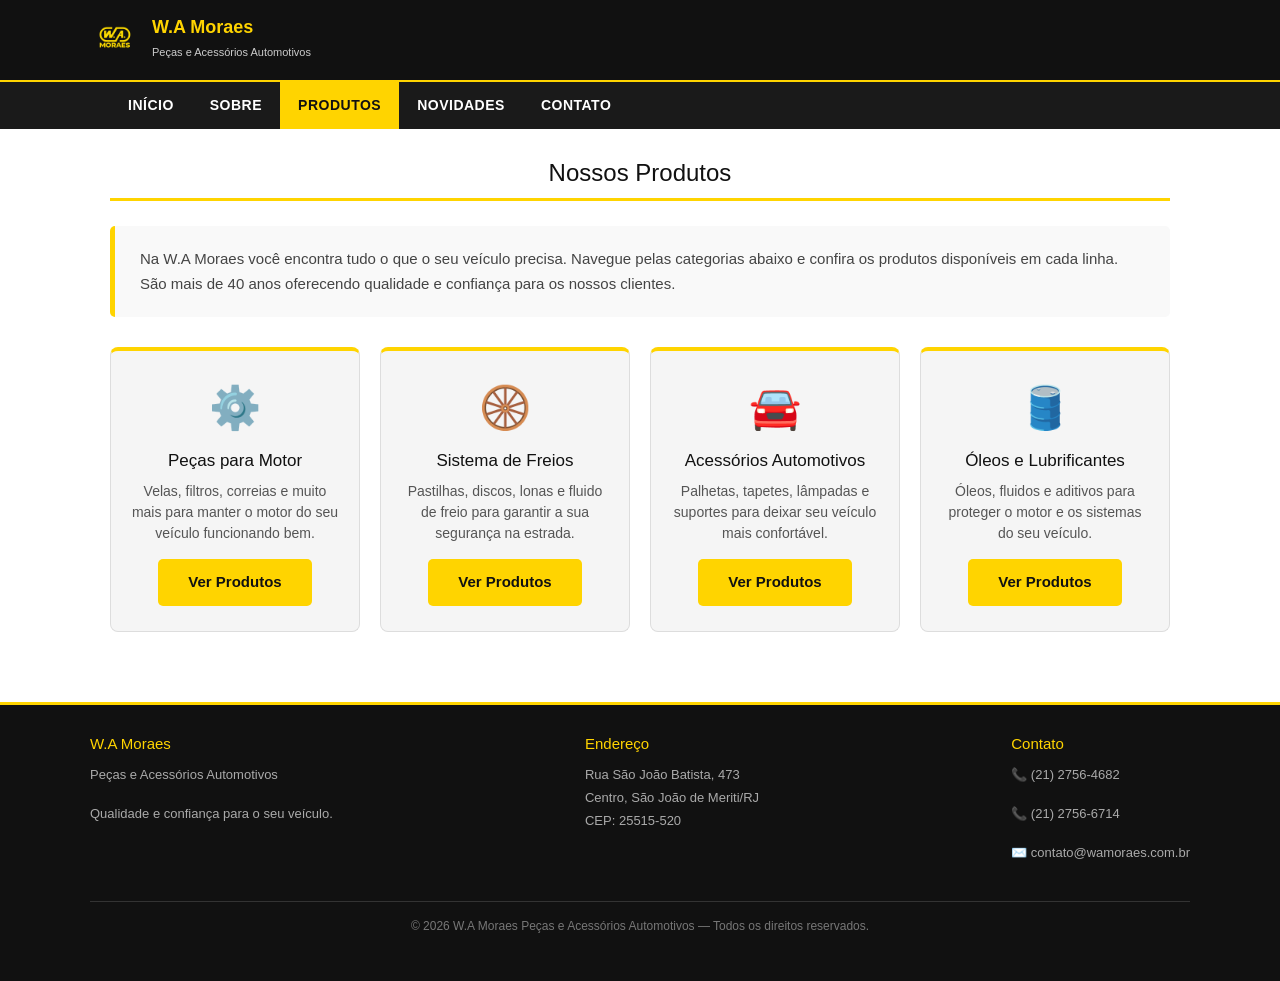
<file: produtos.html>
<!DOCTYPE html>
<html lang="pt-BR">
<head>
    <meta charset="UTF-8">
    <meta name="viewport" content="width=device-width, initial-scale=1.0">
    <title>Produtos - W.A Moraes</title>
    <!-- Favicon -->
    <link rel="icon" type="image/x-icon" href="Imagens/W_AMORAESLOGO.png">
    <!-- Bootstrap 5 CDN -->
    <link rel="stylesheet" href="https://cdnjs.cloudflare.com/ajax/libs/bootstrap/5.3.3/css/bootstrap.min.css">
    <!-- CSS próprio do projeto (complementa o Bootstrap) -->
    <link rel="stylesheet" href="style.css">
</head>
<body>

    <!-- CABEÇALHO -->
    <header>
        <div class="header-topo">
            <a href="index.html" class="logo">
                <img src="Imagens/W_AMORAESLOGO.png" alt="W.A Moraes Peças e Acessórios Automotivos" class="logo-icone">
                <div class="logo-texto">
                    <span>W.A Moraes</span>
                    <small>Peças e Acessórios Automotivos</small>
                </div>
            </a>
        </div>
    </header>

    <!-- MENU DE NAVEGAÇÃO -->
    <nav>
        <ul>
            <li><a href="index.html">Início</a></li>
            <li><a href="sobre.html">Sobre</a></li>
            <li><a href="produtos.html" class="ativo">Produtos</a></li>
            <li><a href="novidades.html">Novidades</a></li>
            <li><a href="contato.html">Contato</a></li>
        </ul>
    </nav>

    <!-- CONTEÚDO PRINCIPAL -->
    <main>

        <section>
            <h1 class="titulo-secao">Nossos Produtos</h1>

            <!-- Introdução -->
            <p class="intro-produtos">
                Na W.A Moraes você encontra tudo o que o seu veículo precisa. Navegue pelas categorias
                abaixo e confira os produtos disponíveis em cada linha. São mais de 40 anos oferecendo
                qualidade e confiança para os nossos clientes.
            </p>

            <!-- CATEGORIAS -->
            <div class="categorias-grid">

                <div class="card-categoria">
                    <div class="icone-categoria">⚙️</div>
                    <h3>Peças para Motor</h3>
                    <p>Velas, filtros, correias e muito mais para manter o motor do seu veículo funcionando bem.</p>
                    <a href="pecas-motor.html" class="btn-amarelo">Ver Produtos</a>
                </div>

                <div class="card-categoria">
                    <div class="icone-categoria">🛞</div>
                    <h3>Sistema de Freios</h3>
                    <p>Pastilhas, discos, lonas e fluido de freio para garantir a sua segurança na estrada.</p>
                    <a href="freios.html" class="btn-amarelo">Ver Produtos</a>
                </div>

                <div class="card-categoria">
                    <div class="icone-categoria">🚘</div>
                    <h3>Acessórios Automotivos</h3>
                    <p>Palhetas, tapetes, lâmpadas e suportes para deixar seu veículo mais confortável.</p>
                    <a href="acessorios.html" class="btn-amarelo">Ver Produtos</a>
                </div>

                <div class="card-categoria">
                    <div class="icone-categoria">🛢️</div>
                    <h3>Óleos e Lubrificantes</h3>
                    <p>Óleos, fluidos e aditivos para proteger o motor e os sistemas do seu veículo.</p>
                    <a href="oleos.html" class="btn-amarelo">Ver Produtos</a>
                </div>

            </div>
        </section>

    </main>

    <!-- RODAPÉ -->
    <footer>
        <div class="footer-conteudo">

            <div class="footer-bloco">
                <h4>W.A Moraes</h4>
                <p>Peças e Acessórios Automotivos</p>
                <p>Qualidade e confiança para o seu veículo.</p>
            </div>

            <div class="footer-bloco">
                <h4>Endereço</h4>
                <address>
                    Rua São João Batista, 473<br>
                    Centro, São João de Meriti/RJ<br>
                    CEP: 25515-520
                </address>
            </div>

            <div class="footer-bloco">
                <h4>Contato</h4>
                <p>📞 (21) 2756-4682</p>
                <p>📞 (21) 2756-6714</p>
                <p>✉️ contato@wamoraes.com.br</p>
            </div>

        </div>

        <p class="footer-copy">© 2026 W.A Moraes Peças e Acessórios Automotivos — Todos os direitos reservados.</p>
    </footer>

    <!-- Bootstrap JS -->
    <script src="https://cdnjs.cloudflare.com/ajax/libs/bootstrap/5.3.3/js/bootstrap.bundle.min.js"></script>

</body>
</html>
</file>
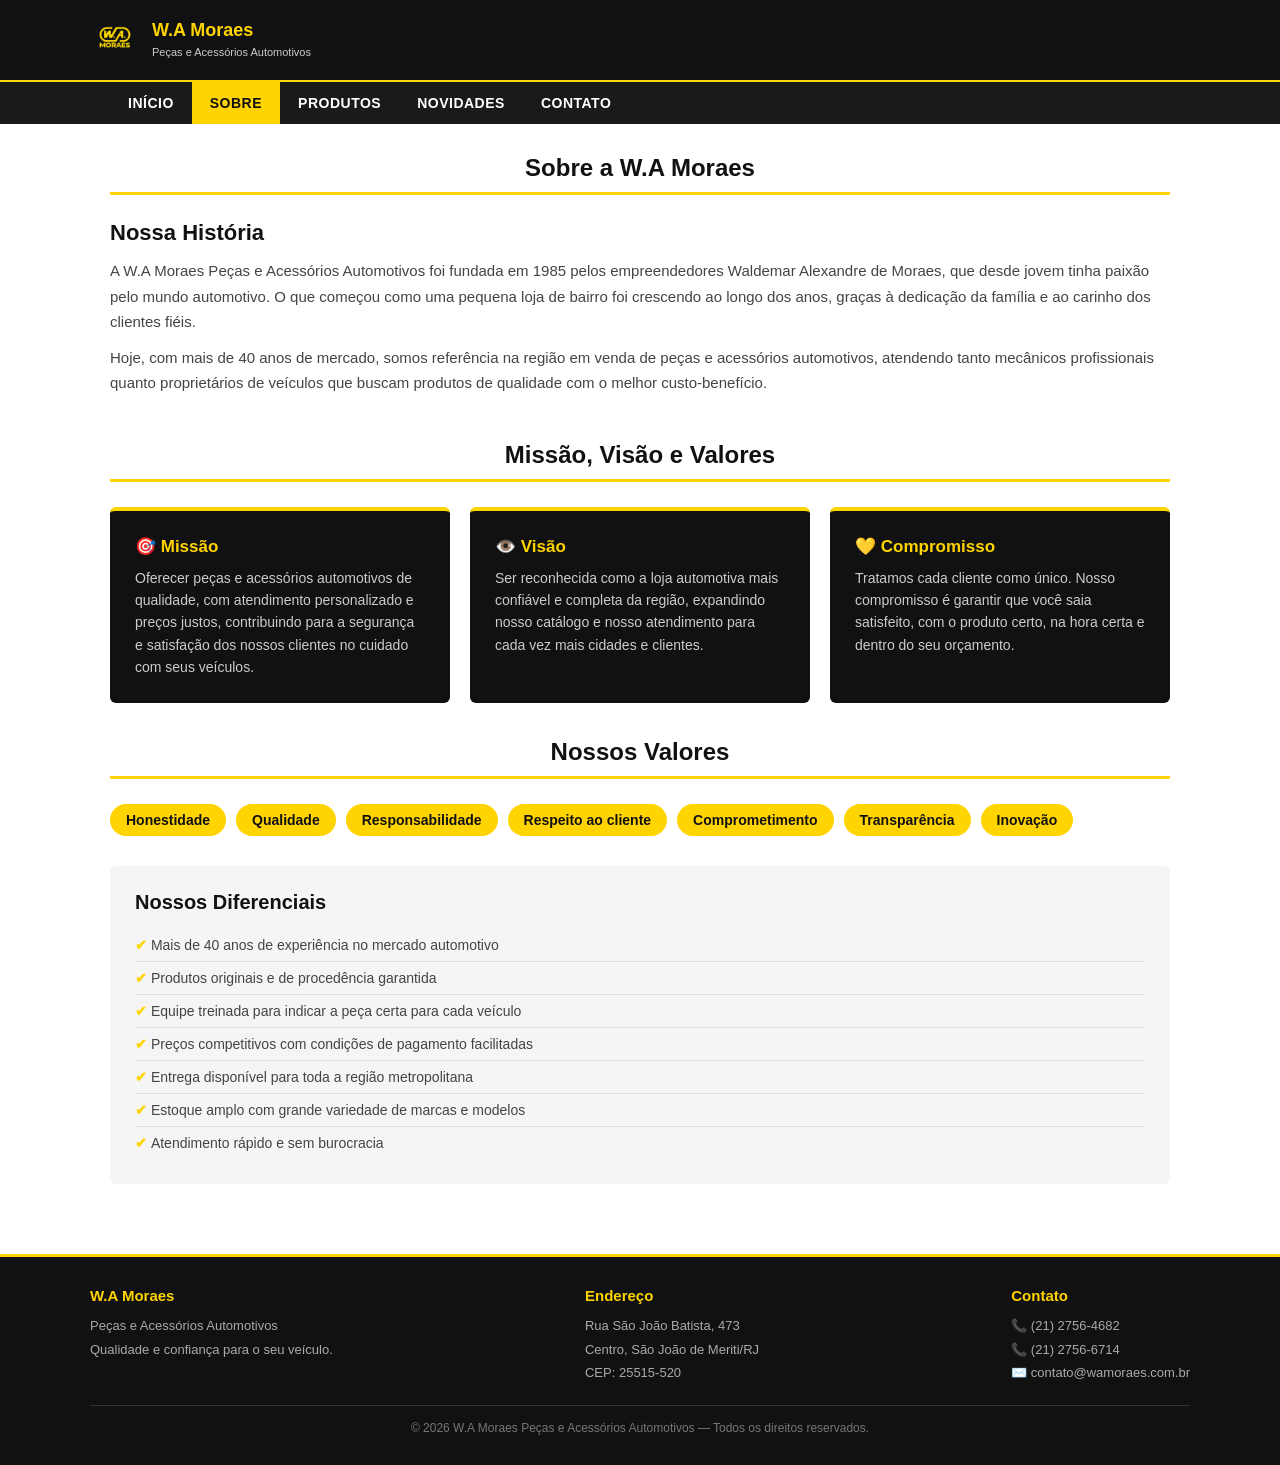
<file: sobre.html>
<!DOCTYPE html>
<html lang="pt-BR">
<head>
    <meta charset="UTF-8">
    <meta name="viewport" content="width=device-width, initial-scale=1.0">
    <title>W.A Moraes - Peças e Acessórios Automotivos</title>
    <!-- Favicon -->
    <link rel="icon" type="image/x-icon" href="Imagens/W_AMORAESLOGO.png">
    <link rel="stylesheet" href="style.css">
</head>
<body>

    <!-- CABEÇALHO -->
    <header>
        <div class="header-topo">
            <a href="index.html" class="logo">
                <img src="Imagens/W_AMORAESLOGO.png" alt="W.A Moraes Peças e Acessórios Automotivos" class="logo-icone">
                <div class="logo-texto">
                    <span>W.A Moraes</span>
                    <small>Peças e Acessórios Automotivos</small>
                </div>
            </a>
        </div>
    </header>

    <!-- MENU DE NAVEGAÇÃO -->
    <nav>
        <ul>
            <li><a href="index.html">Início</a></li>
            <li><a href="sobre.html" class="ativo">Sobre</a></li>
            <li><a href="produtos.html">Produtos</a></li>
            <li><a href="novidades.html">Novidades</a></li>
            <li><a href="contato.html">Contato</a></li>
        </ul>
    </nav>

    <!-- CONTEÚDO PRINCIPAL -->
    <main>

        <section>
            <h1 class="titulo-secao">Sobre a W.A Moraes</h1>
        </section>

        <!-- HISTÓRIA -->
        <section class="sobre-intro">
            <div class="sobre-texto">
                <h2>Nossa História</h2>
                <p>
                    A W.A Moraes Peças e Acessórios Automotivos foi fundada em 1985 pelos empreendedores
                    Waldemar Alexandre de Moraes, que desde jovem tinha paixão pelo mundo automotivo.
                    O que começou como uma pequena loja de bairro foi crescendo ao longo dos anos, graças
                    à dedicação da família e ao carinho dos clientes fiéis.
                </p>
                <p>
                    Hoje, com mais de 40 anos de mercado, somos referência na região em venda de peças
                    e acessórios automotivos, atendendo tanto mecânicos profissionais quanto proprietários
                    de veículos que buscam produtos de qualidade com o melhor custo-benefício.
                </p>
            </div>
        </section>

        <!-- MISSÃO, VISÃO E VALORES -->
        <section>
            <h2 class="titulo-secao">Missão, Visão e Valores</h2>

            <div class="missao-visao">

                <div class="card-mv">
                    <h3>🎯 Missão</h3>
                    <p>
                        Oferecer peças e acessórios automotivos de qualidade, com atendimento personalizado
                        e preços justos, contribuindo para a segurança e satisfação dos nossos clientes no
                        cuidado com seus veículos.
                    </p>
                </div>

                <div class="card-mv">
                    <h3>👁️ Visão</h3>
                    <p>
                        Ser reconhecida como a loja automotiva mais confiável e completa da região,
                        expandindo nosso catálogo e nosso atendimento para cada vez mais cidades e clientes.
                    </p>
                </div>

                <div class="card-mv">
                    <h3>💛 Compromisso</h3>
                    <p>
                        Tratamos cada cliente como único. Nosso compromisso é garantir que você saia
                        satisfeito, com o produto certo, na hora certa e dentro do seu orçamento.
                    </p>
                </div>

            </div>
        </section>

        <!-- VALORES -->
        <section>
            <h2 class="titulo-secao">Nossos Valores</h2>
            <ul class="valores-lista">
                <li>Honestidade</li>
                <li>Qualidade</li>
                <li>Responsabilidade</li>
                <li>Respeito ao cliente</li>
                <li>Comprometimento</li>
                <li>Transparência</li>
                <li>Inovação</li>
            </ul>
        </section>

        <!-- DIFERENCIAIS -->
        <section class="diferenciais">
            <h2>Nossos Diferenciais</h2>
            <ul>
                <li>Mais de 40 anos de experiência no mercado automotivo</li>
                <li>Produtos originais e de procedência garantida</li>
                <li>Equipe treinada para indicar a peça certa para cada veículo</li>
                <li>Preços competitivos com condições de pagamento facilitadas</li>
                <li>Entrega disponível para toda a região metropolitana</li>
                <li>Estoque amplo com grande variedade de marcas e modelos</li>
                <li>Atendimento rápido e sem burocracia</li>
            </ul>
        </section>

    </main>

    <!-- RODAPÉ -->
    <footer>
        <div class="footer-conteudo">

            <div class="footer-bloco">
                <h4>W.A Moraes</h4>
                <p>Peças e Acessórios Automotivos</p>
                <p>Qualidade e confiança para o seu veículo.</p>
            </div>

            <div class="footer-bloco">
                <h4>Endereço</h4>
                <address>
                    Rua São João Batista, 473<br>
                    Centro, São João de Meriti/RJ<br>
                    CEP: 25515-520
                </address>
            </div>

            <div class="footer-bloco">
                <h4>Contato</h4>
                <p>📞 (21) 2756-4682</p>
                <p>📞 (21) 2756-6714</p>
                <p>✉️ contato@wamoraes.com.br</p>
            </div>

        </div>

        <p class="footer-copy">© 2026 W.A Moraes Peças e Acessórios Automotivos — Todos os direitos reservados.</p>
    </footer>

</body>
</html>
</file>
<file: style.css>
/* Reset básico */
* {
    margin: 0;
    padding: 0;
    box-sizing: border-box;
}

body {
    font-family: Arial, sans-serif;
    background-color: #ffffff;
    color: #111111;
}

/* HEADER E NAVEGAÇÃO */

header {
    background-color: #111111;
    padding: 15px 20px;
}

.header-topo {
    display: flex;
    align-items: center;
    justify-content: space-between;
    max-width: 1100px;
    margin: 0 auto;
    flex-wrap: wrap;
    gap: 10px;
}

.logo {
    display: flex;
    align-items: center;
    gap: 12px;
    text-decoration: none;
}

.logo-icone {
    font-size: 22px;
    font-weight: bold;
    width: 50px;
    height: 50px;
    border-radius: 8px;
    display: flex;
    align-items: center;
    justify-content: center;
}

.logo-texto span {
    display: block;
    color: #FFD400;
    font-size: 18px;
    font-weight: bold;
    line-height: 1.2;
}

.logo-texto small {
    color: #cccccc;
    font-size: 11px;
}

nav {
    background-color: #1a1a1a;
    border-top: 2px solid #FFD400;
}

nav ul {
    display: flex;
    list-style: none;
    max-width: 1100px;
    margin: 0 auto;
    padding: 0 20px;
    flex-wrap: wrap;
}

nav ul li a {
    display: block;
    color: #ffffff;
    text-decoration: none;
    padding: 13px 18px;
    font-size: 14px;
    font-weight: bold;
    text-transform: uppercase;
    letter-spacing: 0.5px;
}

nav ul li a:hover {
    background-color: #FFD400;
    color: #111111;
}

nav ul li a.ativo {
    background-color: #FFD400;
    color: #111111;
}

/* MAIN / CONTEÚDO PRINCIPAL */

main {
    max-width: 1100px;
    margin: 0 auto;
    padding: 30px 20px;
}

/* BANNER (index.html) */

.banner {
    background-image: linear-gradient(rgba(0, 0, 0, 0.6), rgba(0, 0, 0, 0.6)), url('Imagens/images.carros.jpg');
    background-size: cover;
    background-position: center;
    background-repeat: no-repeat;
    color: #ffffff;
    padding: 80px 40px;
    text-align: center;
    border-radius: 8px;
    margin-bottom: 40px;
    border-bottom: 4px solid #FFD400;
}

.banner h1 {
    font-size: 32px;
    color: #FFD400;
    margin-bottom: 10px;
}

.banner p {
    font-size: 16px;
    color: #cccccc;
    margin-bottom: 25px;
}

.btn-amarelo {
    display: inline-block;
    background-color: #FFD400;
    color: #111111;
    padding: 12px 30px;
    border-radius: 5px;
    text-decoration: none;
    font-weight: bold;
    font-size: 15px;
}

.btn-amarelo:hover {
    background-color: #e6bf00;
}

/* DESTAQUES E SEÇÕES */

.titulo-secao {
    text-align: center;
    font-size: 24px;
    margin-bottom: 25px;
    color: #111111;
    border-bottom: 3px solid #FFD400;
    padding-bottom: 10px;
}

.destaques {
    display: flex;
    gap: 20px;
    flex-wrap: wrap;
    margin-bottom: 40px;
}

.card-destaque {
    flex: 1;
    min-width: 220px;
    background-color: #f5f5f5;
    border: 1px solid #dddddd;
    border-top: 4px solid #FFD400;
    border-radius: 6px;
    padding: 25px 20px;
    text-align: center;
}

.card-destaque h3 {
    font-size: 17px;
    margin-bottom: 10px;
    color: #111111;
}

.card-destaque p {
    font-size: 14px;
    color: #555555;
    line-height: 1.6;
}

.icone-destaque {
    font-size: 36px;
    margin-bottom: 12px;
}

.apresentacao {
    background-color: #f9f9f9;
    border-left: 5px solid #FFD400;
    padding: 25px;
    border-radius: 5px;
    margin-bottom: 40px;
}

.apresentacao h2 {
    font-size: 20px;
    margin-bottom: 10px;
}

.apresentacao p {
    font-size: 15px;
    color: #444444;
    line-height: 1.7;
}

/* PÁGINA SOBRE */

.sobre-intro {
    display: flex;
    gap: 30px;
    flex-wrap: wrap;
    margin-bottom: 35px;
}

.sobre-texto {
    flex: 1;
    min-width: 250px;
}

.sobre-texto h2 {
    font-size: 22px;
    margin-bottom: 12px;
}

.sobre-texto p {
    font-size: 15px;
    color: #444444;
    line-height: 1.7;
    margin-bottom: 10px;
}

.missao-visao {
    display: flex;
    gap: 20px;
    flex-wrap: wrap;
    margin-bottom: 35px;
}

.card-mv {
    flex: 1;
    min-width: 220px;
    background-color: #111111;
    color: #ffffff;
    padding: 25px;
    border-radius: 6px;
    border-top: 4px solid #FFD400;
}

.card-mv h3 {
    font-size: 17px;
    color: #FFD400;
    margin-bottom: 10px;
}

.card-mv p {
    font-size: 14px;
    line-height: 1.6;
    color: #cccccc;
}

.valores-lista {
    list-style: none;
    display: flex;
    flex-wrap: wrap;
    gap: 10px;
    padding: 0;
    margin-bottom: 30px;
}

.valores-lista li {
    background-color: #FFD400;
    color: #111111;
    padding: 8px 16px;
    border-radius: 20px;
    font-size: 14px;
    font-weight: bold;
}

.diferenciais {
    background-color: #f5f5f5;
    padding: 25px;
    border-radius: 6px;
}

.diferenciais h2 {
    font-size: 20px;
    margin-bottom: 15px;
}

.diferenciais ul {
    list-style: none;
    padding: 0;
}

.diferenciais ul li {
    padding: 8px 0;
    border-bottom: 1px solid #dddddd;
    font-size: 14px;
    color: #444444;
}

.diferenciais ul li:last-child {
    border-bottom: none;
}

.diferenciais ul li::before {
    content: "✔ ";
    color: #FFD400;
    font-weight: bold;
}

/* PÁGINA PRODUTOS (produtos.html) - CATEGORIAS */

.intro-produtos {
    background-color: #f9f9f9;
    border-left: 5px solid #FFD400;
    padding: 20px 25px;
    border-radius: 5px;
    margin-bottom: 30px;
    font-size: 15px;
    color: #444444;
    line-height: 1.7;
}

.categorias-grid {
    display: flex;
    flex-wrap: wrap;
    gap: 20px;
    margin-top: 10px;
}

.card-categoria {
    flex: 1;
    min-width: 230px;
    background-color: #f5f5f5;
    border: 1px solid #dddddd;
    border-top: 4px solid #FFD400;
    border-radius: 8px;
    padding: 25px 20px;
    text-align: center;
}

.card-categoria .icone-categoria {
    font-size: 42px;
    margin-bottom: 12px;
}

.card-categoria h3 {
    font-size: 17px;
    margin-bottom: 10px;
    color: #111111;
}

.card-categoria p {
    font-size: 14px;
    color: #555555;
    line-height: 1.5;
    margin-bottom: 15px;
}

/*  PÁGINAS DE CATEGORIA — CARDS BOOTSTRAP */

.link-voltar {
    display: inline-block;
    color: #111111;
    text-decoration: none;
    font-size: 14px;
    margin-bottom: 20px;
    font-weight: bold;
    padding: 6px 12px;
    border: 1px solid #dddddd;
    border-radius: 4px;
    background-color: #f5f5f5;
}

.link-voltar:hover {
    background-color: #FFD400;
    border-color: #FFD400;
    color: #111111;
    text-decoration: none;
}

.desc-categoria {
    background-color: #f9f9f9;
    border-left: 5px solid #FFD400;
    padding: 18px 22px;
    border-radius: 5px;
    margin-bottom: 28px;
    font-size: 15px;
    color: #444444;
    line-height: 1.7;
}

/* Estilo personalizado sobre os cards do Bootstrap */
.card-produto-bs {
    border: 1px solid #dddddd !important;
    border-top: 4px solid #FFD400 !important;
    border-radius: 8px !important;
    overflow: hidden;
    height: 100%;
}

.card-produto-bs .card-img-placeholder {
    background-color: #222222;
    height: 155px;
    display: flex;
    align-items: center;
    justify-content: center;
    overflow: hidden;
}

.card-produto-bs .card-img-placeholder img {
    width: 100%;
    height: 100%;
    object-fit: contain;
}

.card-produto-bs .card-body {
    padding: 16px;
}

.card-produto-bs .card-title {
    font-size: 15px;
    font-weight: bold;
    color: #111111;
}

.card-produto-bs .card-text {
    font-size: 13px;
    color: #666666;
    line-height: 1.5;
}

.preco-produto-bs {
    font-size: 19px;
    font-weight: bold;
    color: #111111;
    border-top: 2px solid #FFD400;
    padding-top: 10px;
    margin-top: 8px;
    margin-bottom: 10px;
}

/* PÁGINA NOVIDADES */

.novidades-grid {
    display: grid;
    grid-template-columns: repeat(3, 1fr);
   flex-wrap: wrap;
    gap: 25px;
}

.novidades-grid2 {
    display: grid;
   flex-wrap: wrap;
    gap: 25px;
    margin-top: 35px;
}

.card-novidade {
    flex: 1;
    min-width: 260px;
    width: 100%;
    border: 1px solid #dddddd;
    border-radius: 8px;
    overflow: hidden;
    background-color: #ffffff;
}

.card-novidade-img-placeholder {
    width: 100%;
    height: 160px;
    background-color: #111111;
    display: flex;
    align-items: center;
    justify-content: center;
    overflow: hidden;
    border-radius: 8px 8px 0 0;
    font-size: 44px;
}
.card-novidade-img-placeholder img {
    width: 100%;
    max-width: 100%;
    height: 100%;
    object-fit: cover;

}

.card-novidade-info {
    padding: 18px;
}

.tag-novidade {
    display: inline-block;
    background-color: #FFD400;
    color: #111111;
    font-size: 11px;
    font-weight: bold;
    padding: 3px 10px;
    border-radius: 3px;
    text-transform: uppercase;
    margin-bottom: 8px;
}

.card-novidade-info h3 {
    font-size: 16px;
    margin-bottom: 8px;
    color: #111111;
}

.card-novidade-info p {
    font-size: 13px;
    color: #555555;
    line-height: 1.6;
}

.data-novidade {
    font-size: 12px;
    color: #999999;
    margin-top: 10px;
}

/*  PÁGINA CONTATO */

.contato-wrapper {
    display: flex;
    gap: 40px;
    flex-wrap: wrap;
}

.formulario-contato {
    flex: 2;
    min-width: 280px;
}

.formulario-contato h2 {
    font-size: 20px;
    margin-bottom: 20px;
}

.grupo-campo {
    margin-bottom: 15px;
}

.grupo-campo label {
    display: block;
    font-size: 14px;
    font-weight: bold;
    margin-bottom: 5px;
    color: #333333;
}

.grupo-campo input,
.grupo-campo textarea {
    width: 100%;
    padding: 10px 12px;
    border: 1px solid #cccccc;
    border-radius: 5px;
    font-size: 14px;
    font-family: Arial, sans-serif;
    color: #111111;
}

.grupo-campo input:focus,
.grupo-campo textarea:focus {
    outline: none;
    border-color: #FFD400;
}

.grupo-campo textarea {
    height: 130px;
    resize: vertical;
}

.btn-enviar {
    background-color: #111111;
    color: #FFD400;
    border: none;
    padding: 12px 30px;
    font-size: 15px;
    font-weight: bold;
    border-radius: 5px;
    cursor: pointer;
}

.btn-enviar:hover {
    background-color: #FFD400;
    color: #111111;
}

.info-contato {
    flex: 1;
    min-width: 220px;
}

.info-contato h2 {
    font-size: 20px;
    margin-bottom: 20px;
}

.info-contato p {
    font-size: 14px;
    color: #444444;
    margin-bottom: 10px;
    line-height: 1.6;
}

.info-contato strong {
    color: #111111;
}

.redes-sociais {
    margin-top: 25px;
}

.redes-sociais h3 {
    font-size: 16px;
    margin-bottom: 12px;
}

.link-social {
    display: block;
    background-color: #f5f5f5;
    border: 1px solid #dddddd;
    color: #111111;
    text-decoration: none;
    padding: 10px 14px;
    border-radius: 5px;
    margin-bottom: 8px;
    font-size: 14px;
    font-weight: bold;
}

.link-social:hover {
    background-color: #FFD400;
    border-color: #FFD400;
}

/*  FOOTER */

footer {
    background-color: #111111;
    color: #cccccc;
    padding: 30px 20px;
    margin-top: 40px;
    border-top: 3px solid #FFD400;
}

.footer-conteudo {
    max-width: 1100px;
    margin: 0 auto;
    display: flex;
    gap: 30px;
    flex-wrap: wrap;
    justify-content: space-between;
}

.footer-bloco h4 {
    color: #FFD400;
    font-size: 15px;
    margin-bottom: 10px;
}

.footer-bloco p,
.footer-bloco address {
    font-size: 13px;
    line-height: 1.8;
    font-style: normal;
    color: #aaaaaa;
}

.footer-copy {
    text-align: center;
    margin-top: 20px;
    padding-top: 15px;
    border-top: 1px solid #333333;
    font-size: 12px;
    color: #777777;
    max-width: 1100px;
    margin-left: auto;
    margin-right: auto;
}

/* RESPONSIVIDADE - MEDIA QUERY */

@media (max-width: 700px) {

    .header-topo {
        flex-direction: column;
        align-items: flex-start;
    }

    nav ul {
        flex-direction: column;
    }

    nav ul li a {
        padding: 10px 15px;
        border-bottom: 1px solid #333333;
    }

    .banner {
        padding: 35px 20px;
    }

    .banner h1 {
        font-size: 24px;
    }

    .destaques,
    .missao-visao,
    .categorias-grid,
    .novidades-grid,
    .contato-wrapper,
    .sobre-intro {
        flex-direction: column;
    }

.novidades-grid {
    grid-template-columns: 1fr;
    }

    .footer-conteudo {
        flex-direction: column;
        gap: 20px;
    }
}
</file>
